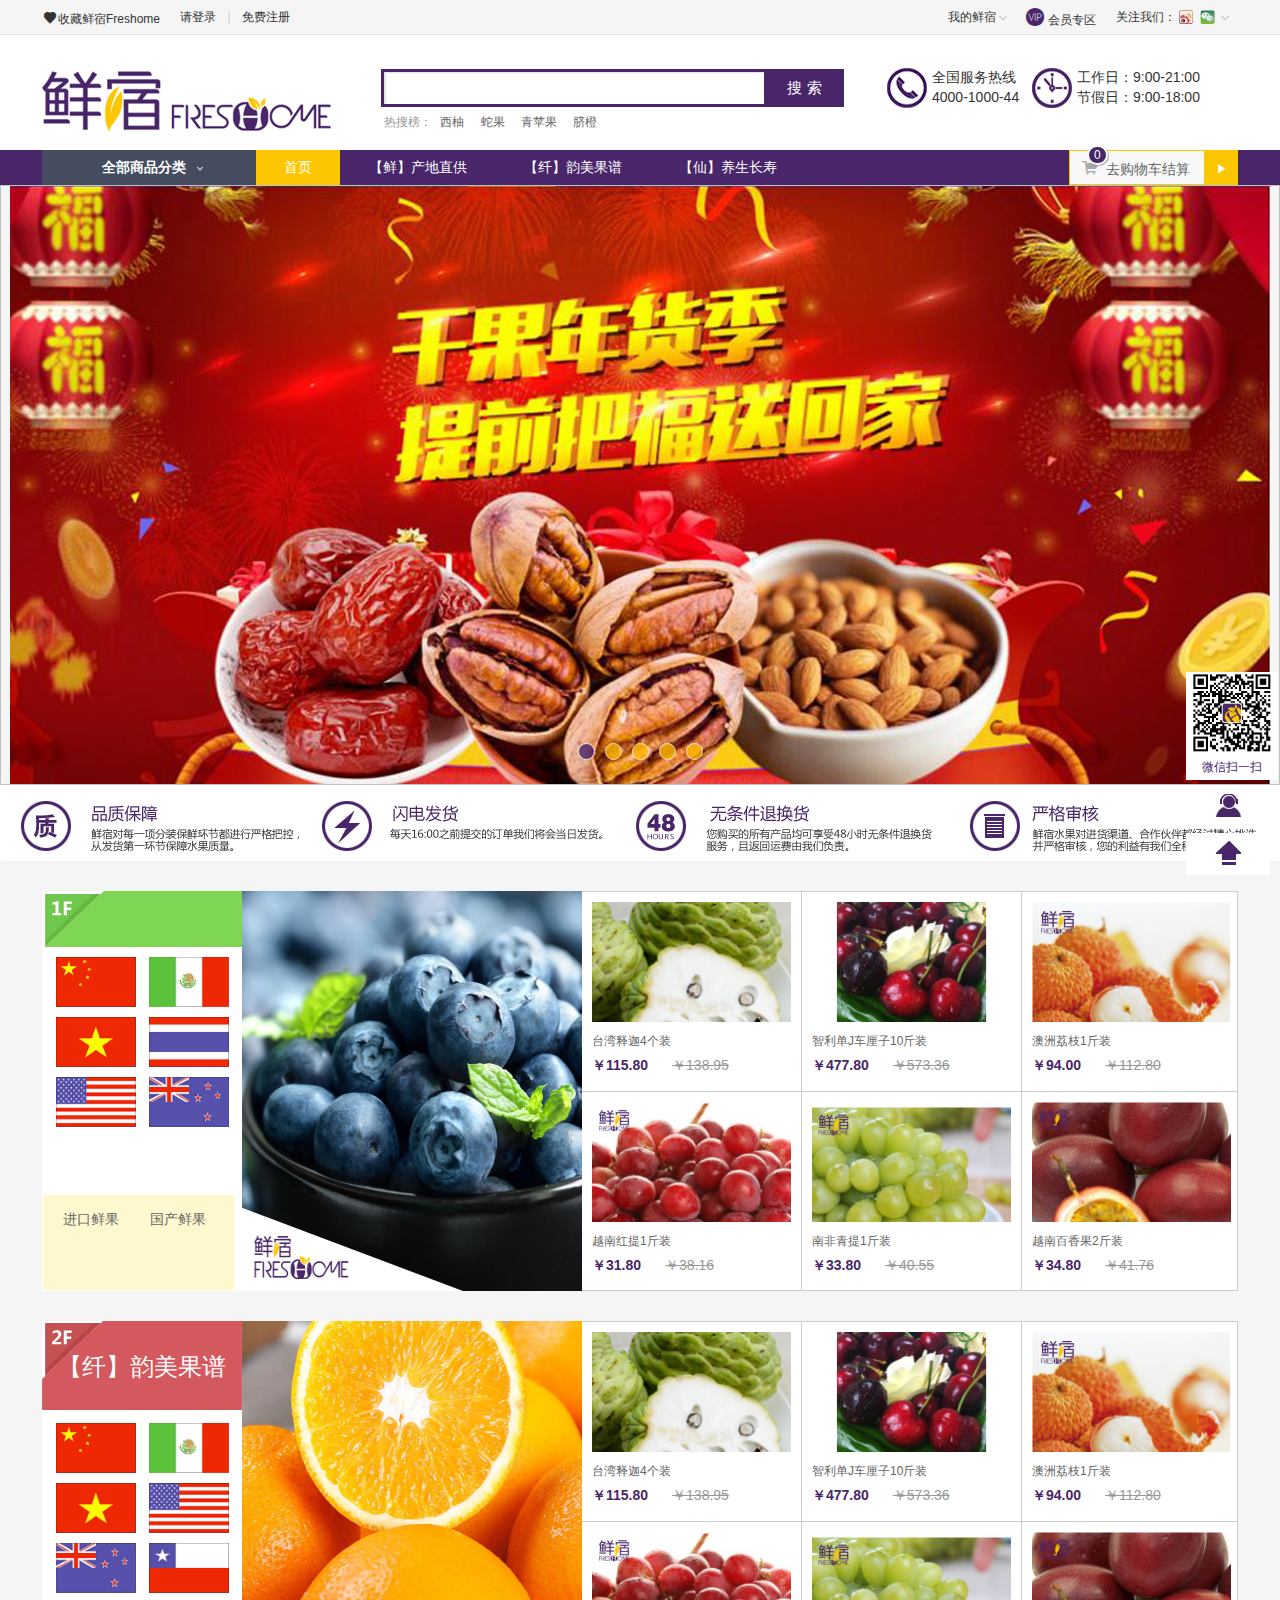
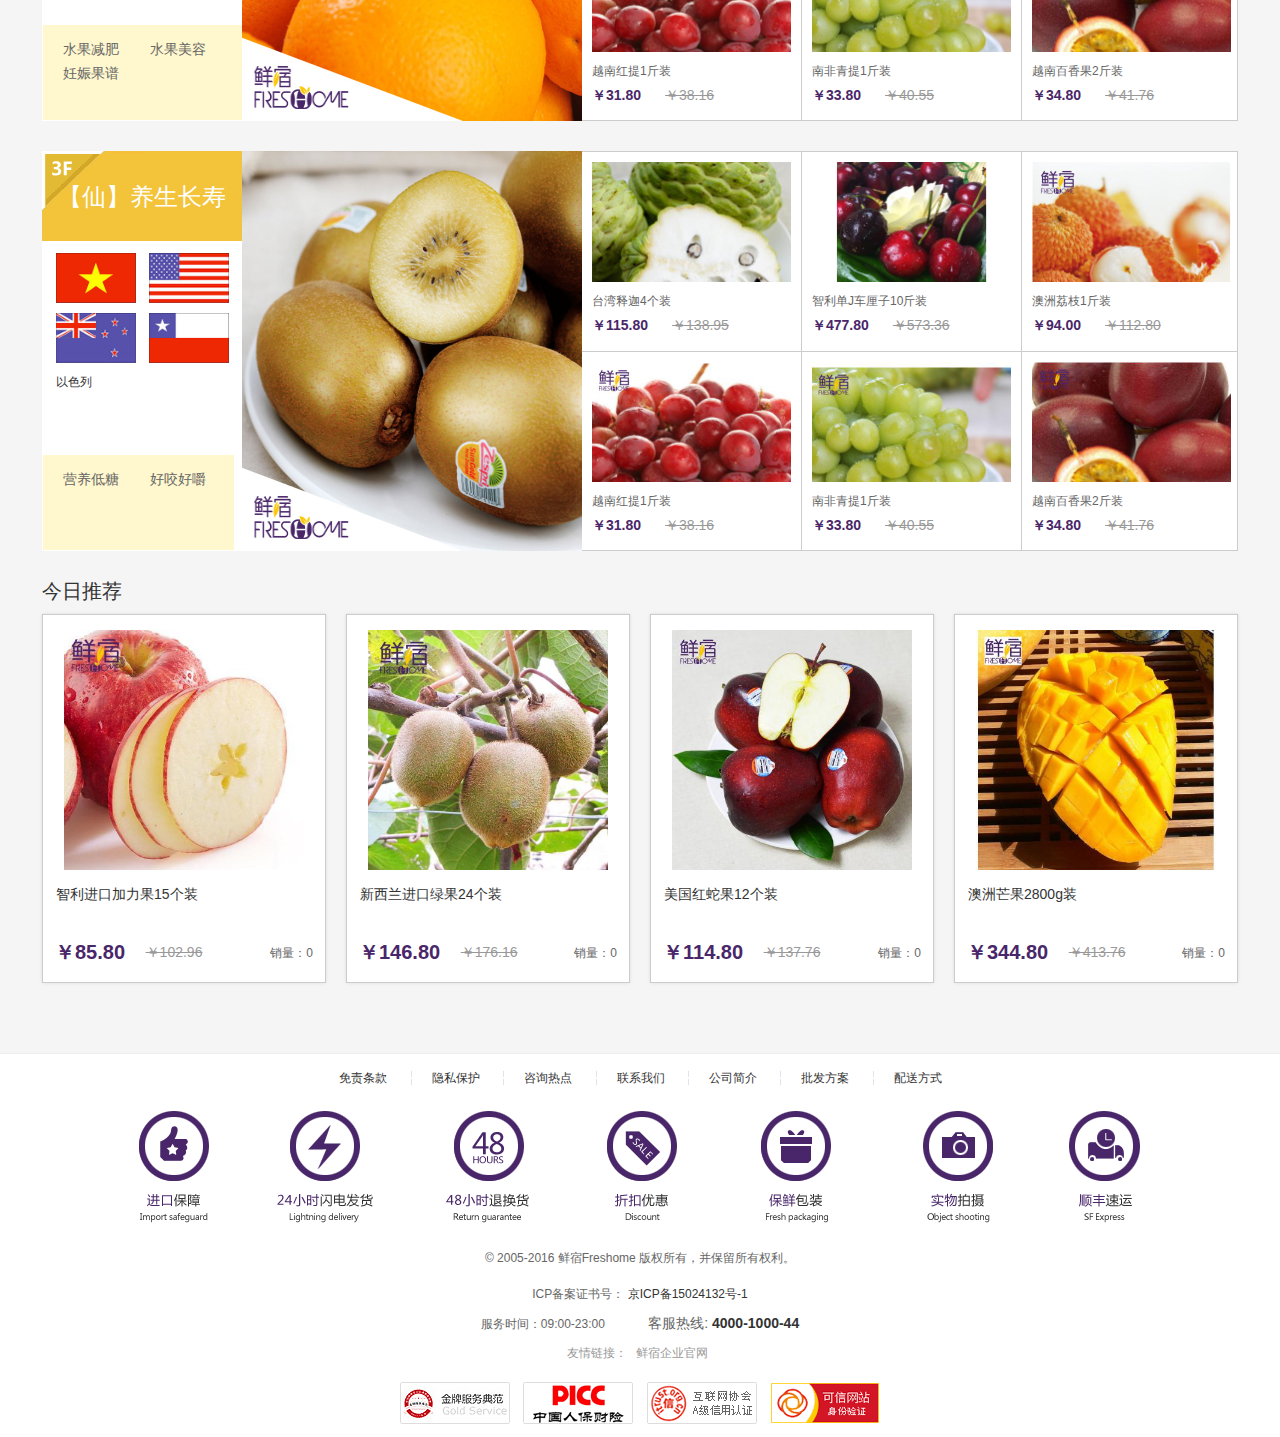
<file: index.html>
<!DOCTYPE html>
<html>
<head>
	<meta charset="UTF-8">
	<title>鲜宿Freshome - 全球原产地进口水果-官方商城</title>
	<link rel="stylesheet" type="text/css" href="css/public.css"/>
	<link rel="stylesheet" type="text/css" href="css/style.css"/>
	<link rel="stylesheet" type="text/css" href="css/index.css"/>
	<link rel="shortcut icon" href="logo.ico" />
	
	<link rel="stylesheet" type="text/css" href="iconfont/iconfont.css"/>
	
	
	<script src="js/jquery-3.1.0.js"></script>
	<script src="js/index.js"></script>
	<script src="js/ajaxUtil.js"></script>
	<script src="js/getProduct.js"></script>
	
</head>
<body>
	<div id="header" class="new_header">
		<div class="hd_bar">
    		<div class="bd_bar_bd cle">
      			<ul class="welcome">
      				<li>
      					<a id="favorite_wb" href="javascript:;">
      						<i class="iconfont icon-shoucang"></i>收藏鲜宿Freshome
      					</a>
      				</li>
      				<li id="ECS_MEMBERZONE">
      					<a href="html/user_login.html">请登录</a>
      					<s>|</s>
      					<a href="html/register.html">免费注册</a>
      				</li>
      			</ul>
      			<ul id="userinfo-bar">
      				<li class="more-menu">
      					<a href="javascript:;">我的鲜宿</a>
      					<i class="iconfont icon-arrow"></i>
      					<div class="more-bd">
      						<div class="list">
      							<a href="javascript:;">我的订单</a>
      							<a href="javascript:;">我的评价</a>
      							<a href="javascript:;">我的余额</a>
      							<a href="javascript:;">我的红包</a>
      							<a href="javascript:;">我的收藏</a>
      							<a href="javascript:;" class="last">修改收货地址</a>
      						</div>
      					</div>
      				</li>
      				<li>
      					<a href="javascript:;">
      						<i class="iconfont icon-vip"></i>会员专区
      					</a>
      				</li>
      				<li class="more-menu" id="header_guanzhu">
      					<a class="menu-link" href="javascript:;">关注我们：</a>
      					<i class="iconfont icon-arrow"></i>
      					<div class="more-bd">
      						<div class="list">
      							<p>
      								<img src="images/guanzhu.jpg"/>
      							</p>
      						</div>
      					</div>
      				</li>
      			</ul>
    		</div>
		</div>
		
		<div class="hd_main cle">
			<div class="logo">
				<p>
					<a href="javascript:;"class="lizi_logo">鲜宿Freshome</a>
				</p>
			</div>
			<div class="search_box">
				<form>
					<input class="sea_input" type="text" name="keywords" id="keyword" value="" autocomplete="off">
					<input type="hidden" value="k1" name="dataBi">
					<button type="button" class="sea_submit" id="search" onclick="checkSearchForm();">搜索</button>
				</form>
			</div>
			<div class="head_search_hot">
				<span>热搜榜：</span>
				<a href="html/goods.html"  target="_blank">西柚</a>
				<a href="html/goods.html" target="_blank">蛇果</a>
				<a href="html/goods.html" target="_blank">青苹果</a>
				<a href="html/goods.html"  target="_blank">脐橙</a>
			</div>
			<div class="intro">
				<ul>
			    	<li class="no1">
			    		<a>
			          		<h4>全国服务热线</h4>
			          		<p>4000-1000-44</p>
			          	</a>
			    	</li>
			        <li class="no2">
			        	<a>
			          		<h4>工作日：9:00-21:00</h4>
			          		<p>节假日：9:00-18:00</p>
			         	</a>
			        </li>
			    </ul>
			</div>
		</div>
		
		<div class="hd_nav">
		    <div class="hd_nav_bd cle">
			    <div class="main_nav" id="main_nav">
			    	
			        <div class="main_nav_link">
			        	<a href="html/allCategory.html"  target="_blank">全部商品分类</a>
			        	<i class="iconfont icon-arrow"></i>
			        </div>
			        
			        
			        <div class="main_cata" id="J_mainCata" style="opacity: 0; display: none;">
			        	<ul>
			        		<li class="first">
			        			<h3><a target="_blank" href="html/allCategory.html" >【鲜】产地直供</a></h3>
			        			<div class="bd"></div>
			        		</li>
			        		<li >
			        			<h3><a target="_blank" href="html/allCategory.html" >【纤】韵美果谱</a></h3>
			        			<div class="bd"></div>
			        		</li>
			        		<li>
			        			<h3><a target="_blank" href="html/allCategory.html" >【仙】养生长寿</a></h3>
			        			<div class="bd"></div>
			        		</li>
	                        <li class="last">
	                        	<a target="_blank" href="html/allCategory.html" tppabs="http://www.xiansu.com/brand.php">产地大全</a>
			        			<a class="no2" target="_blank" href="html/allCategory.html">商品大全</a>
	                        </li>
			          </ul>
			        </div>
			        <div class="J_subCata" id="J_subCata" style="opacity: 0; left: 100px; top: 35px;">
			        	<div class="J_subView" style="display: none;">
			        		<dl>
			        			<dt><a href="javascript:;" target="_blank">进口鲜果</a></dt>
			        			<dd></dd>
			        		</dl>
			        		<dl>
			        			<dt><a href="javascript:;" target="_blank">国产鲜果</a></dt>
			        			<dd></dd>
			        		</dl>
			        		<dl>
			        			<dt>推荐产地</dt>
			        			<dd class="brand_cata cle">
			        				<a href="javascript:;"  target="_blank"><img alt="墨西哥" src="images/1434774301868183887.jpg"  title="墨西哥"></a>
			        				<a href="javascript:;"  target="_blank"><img alt="美国" src="images/1434774545710692732.jpg"  title="美国"></a> 
			        				<a href="javascript:;"  target="_blank"><img alt="泰国" src="images/1434774378884659848.jpg"  title="泰国"></a>
			        				<a href="javascript:;"  target="_blank"><img alt="新西兰" src="images/1434774556347087145.jpg"  title="新西兰"></a>
			        			</dd>
			        		</dl>
			        	</div>
			        	<div class="J_subView" style="display: none;">
			        		<dl>
			        			<dt><a href="javascript:;" target="_blank">水果减肥</a></dt>
			        			<dd></dd>
			        		</dl>
			        		<dl>
			        			<dt><a href="javascript:;" target="_blank">水果美容</a></dt>
			        			<dd></dd>
			        		</dl>
			        		<dl>
			        			<dt><a href="javascript:;" target="_blank">妊娠果谱</a></dt>
			        			<dd></dd>
			        		</dl>
			        		<dl>
			        			<dt>推荐产地</dt>
			                	<dd class="brand_cata cle"> 
						  			<a href="javascript:;"  target="_blank"><img alt="墨西哥" src="images/1434774301868183887.jpg"  title="墨西哥"></a> 
						  			<a href="javascript:;"  target="_blank"><img alt="美国" src="images/1434774545710692732.jpg"  title="美国"></a> 
						  			<a href="javascript:;"  target="_blank"><img alt="泰国" src="images/1434774378884659848.jpg"  title="泰国"></a> 
						  			<a href="javascript:;"  target="_blank"><img alt="新西兰" src="images/1434774556347087145.jpg"  title="新西兰"></a> </dd>
			            	</dl>
			        	</div>
			          	<div class="J_subView" style="display: none;">
			          		<dl>
			              		<dt><a href="javascript:;" target="_blank">营养低糖</a></dt>
			              		<dd></dd>
			            	</dl>
			            	<dl>
			              		<dt><a href="javascript:;" target="_blank">好咬好嚼</a></dt>
			              		<dd></dd>
			            	</dl>
			            	<dl>
			              		<dt>推荐产地</dt>
			              		<dd class="brand_cata cle"> 
						  			<a href="javascript:;"  target="_blank"><img alt="墨西哥" src="images/1434774301868183887.jpg"  title="墨西哥"></a> 
						  			<a href="javascript:;"  target="_blank"><img alt="美国" src="images/1434774545710692732.jpg"  title="美国"></a> 
						  			<a href="javascript:;"  target="_blank"><img alt="泰国" src="images/1434774378884659848.jpg"  title="泰国"></a> 
						  			<a href="javascript:;"  target="_blank"><img alt="新西兰" src="images/1434774556347087145.jpg"  title="新西兰"></a> </dd>
			           		</dl>
			          	</div>
			        </div>
			    </div>
			    
			    
			    
			    <ul class="sub_nav cle" id="sub_nav">
			    	<li class="current"><a href="index.html" >首页</a></li>
			    	<li><a href="html/allCategory.html">【鲜】产地直供</a></li>
			    	<li><a href="html/allCategory.html">【纤】韵美果谱</a></li>
			    	<li><a href="html/allCategory.html">【仙】养生长寿</a></li>
			    </ul>
			    <div class="hd_cart" id="ECS_CARTINFO">
			    	<a class="tit" href="html/shopcart.html"><i class="iconfont icon-shopcart"></i>去购物车结算<span><i class="iconfont icon-next"></i></span><em class="num" id="hd_cartnum" style="visibility: visible;">0</em></a>
			    	<div class="list">
			    		<p class="fail">
			    			<i class="iconfont icon-shopcart"></i>
			    			<br/> 购物车空啦
			    			<br/> 爱Ta，就带Ta来购物车吧
			    		</p>
			    	</div>
				</div>
			</div>
		</div>
		<div class="search_result"></div>
	</div>
	
	<div class="slider" id="slider">
		<div class="slider-inner">
	    	<div class="item">
	      		<img class="img" style="background: url('images/banner/slide_1.jpg') no-repeat;">
	    	</div>
	    	<div class="item">
	     		<img class="img" style="background: url('images/banner/slide_2.jpg') no-repeat;">
	    	</div>
	    	<div class="item">
	      		<img class="img" style="background: url('images/banner/slide_3.jpg') no-repeat;">
	    	</div>
	    	<div class="item">
	     		<img class="img" style="background: url('images/banner/slide_4.jpg') no-repeat;">
	    	</div>
	    	<div class="item">
	      		<img class="img" style="background: url('images/banner/slide_5.jpg') no-repeat;">
	    	</div>
		</div>
	</div>
	<div class="index_webintro"></div>
	<div class="brand_temai">
		<ul class="cle" id="brand_temai"></ul>
	</div>
	<div class="series_list">
		<div class="series_box cle">
			<div class="series_info">
				<div class="series_name name_69"></div>
				<ul class="brand">
					<li>
						<a href="javascript:;" target="_blank" title="中国">
							<img alt="中国" src="images/1434774261391288767.jpg">
						</a>
					</li>
					<li>
						<a href="javascript:;" target="_blank" title="墨西哥">
							<img alt="墨西哥" src="images/1434774301868183887.jpg">
						</a>
					</li>
					<li>
						<a href="javascript:;" target="_blank" title="越南">
							<img alt="越南" src="images/1434774317034280192.jpg">
						</a>
					</li>
					<li>
						<a href="javascript:;" target="_blank" title="泰国">
							<img alt="泰国" src="images/1434774378884659848.jpg">
						</a>
					</li>
					<li>
						<a href="javascript:;" target="_blank" title="美国">
							<img alt="美国" src="images/1434774545710692732.jpg">
						</a>
					</li>
					<li>
						<a href="javascript:;" target="_blank" title="新西兰">
							<img alt="新西兰" src="images/1434774556347087145.jpg">
						</a>
					</li>
				</ul>
				<div class="brand_cata">
					<a target="_blank" href="html/allCategory.html" >进口鲜果</a>
					<a target="_blank" href="html/allCategory.html" >国产鲜果</a>
				</div>
			</div>
			<div class="series_pic">
				<a target="_blank" href="html/goods.html" >
					<img src="images/1434829194818581704.jpg"  width="340" height="400"/>
				</a>
			</div>
			<div class="pro_list" id="pro_list">
				<!--动态加载-->
			</div>
		</div>
		<div class="series_box cle">
			<div class="series_info">
      			<div class="series_name name_73">
        			<h2><a href="html/allCategory.html" >【纤】韵美果谱</a></h2>
      			</div>
      			<ul class="brand">
      				<li>
      					<a href="javascript:;"  target="_blank" title="中国">
      						<img alt="中国" src="images/1434774261391288767.jpg" >
      					</a>
      				</li>
      				<li>
      					<a href="javascript:;"  target="_blank" title="墨西哥">
      						<img alt="墨西哥" src="images/1434774301868183887.jpg" >
      					</a>
      				</li>
      				<li>
      					<a href="javascript:;"  target="_blank" title="越南">
      						<img alt="越南" src="images/1434774317034280192.jpg" >
      					</a>
      				</li>
      				<li>
      					<a href="javascript:;"  target="_blank" title="美国">
      						<img alt="美国" src="images/1434774545710692732.jpg" >
      					</a>
      				</li>
      				<li>
      					<a href="javascript:;"  target="_blank" title="新西兰">
      						<img alt="新西兰" src="images/1434774556347087145.jpg" >
      					</a>
      				</li>
      				<li>
      					<a href="javascript:;"  target="_blank" title="智利">
      						<img alt="智利" src="images/1434774603659162398.jpg" >
      					</a>
      				</li>
      			</ul>
      			<div class="brand_cata">
      				<a target="_blank" href="html/allCategory.html" >水果减肥</a>
      				<a target="_blank" href="html/allCategory.html" >水果美容</a>
      				<a target="_blank" href="html/allCategory.html" >妊娠果谱</a>
      			</div>
			</div>
			<div class="series_pic">
				<a target="_blank" href="html/goods.html" >
					<img src="images/1434829530080597649.jpg"  width="340" height="400"/>
				</a>
			</div>
			<div class="pro_list">
				<!--动态加载-->
			</div>
		</div>
		<div class="series_box cle">
    		<div class="series_info">
      			<div class="series_name name_77">
        			<h2><a href="html/allCategory.html" >【仙】养生长寿</a></h2>
      			</div>
      			<ul class="brand">
      				<li>
      					<a href="javascript:;"  target="_blank" title="越南">
      						<img alt="越南" src="images/1434774317034280192.jpg" >
      					</a>
      				</li>
      				<li>
      					<a href="javascript:;"  target="_blank" title="美国">
      						<img alt="美国" src="images/1434774545710692732.jpg" >
      					</a>
      				</li>
      				<li>
      					<a href="javascript:;"  target="_blank" title="新西兰"> 
      						<img alt="新西兰" src="images/1434774556347087145.jpg" >
      					</a>
      				</li>
      				<li>
      					<a href="javascript:;"  target="_blank" title="智利">
      						<img alt="智利" src="images/1434774603659162398.jpg" ></a> 
      				</li>
      				<li>
      					<a href="javascript:;"  target="_blank" title="以色列"> 以色列</a>
      				</li>
      			</ul>
      			<div class="brand_cata">
      				<a target="_blank" href="html/allCategory.html" >营养低糖</a>
      				<a target="_blank" href="html/allCategory.html" >好咬好嚼</a> 
      			</div>
    		</div>
    		<div class="series_pic">
    			<a target="_blank" href="html/allCategory.html" >
    				<img src="images/1434829580368745466.jpg"  width="340" height="400"/>
    			</a>
    		</div>
    		<div class="pro_list">
    			<!--动态加载-->
    		</div>
		</div>
	</div>
	
	<div class="temai_box">
		<h2>今日推荐</h2>
		<div class="temai_main">
			<ul class="temai_list cle" id="temai_list">
				<li class="show">
					<a href="html/goods.html"  target="_blank">
        				<p class="pic">
        					<img src="images/thumb_img/35_thumb_G_1452104710524.jpg"  style="display: inline;">
        				</p>
        				<h3>智利进口加力果15个装</h3>
        				<p class="price">
        					<span class="bd"><strong>          ￥85.80          </strong></span>
        					<span class="sale"><b>￥102.96</b></span>
        					<span class="num">销量：<strong>0</strong></span>
        				</p>
					</a>
				</li>
				<li class="show">
					<a href="html/goods.html"  target="_blank">
						<p class="pic">
							<img src="images/thumb_img/36_thumb_G_1452103904980.jpg"  style="display: inline;">
						</p>
						<h3>新西兰进口绿果24个装</h3>
						<p class="price">
							<span class="bd"><strong>          ￥146.80          </strong></span>
							<span class="sale"><b>￥176.16</b></span>
							<span class="num">销量：<strong>0</strong></span>
						</p>
					</a>
				</li>
				<li class="show">
					<a href="html/goods.html"  target="_blank">
						<p class="pic">
							<img src="images/thumb_img/38_thumb_G_1452042288704.jpg"  style="display: inline;">
						</p>
						<h3>美国红蛇果12个装</h3>
						<p class="price">
							<span class="bd"><strong>          ￥114.80          </strong></span>
							<span class="sale"><b>￥137.76</b></span>
							<span class="num">销量：<strong>0</strong></span>
						</p>
        			</a>
				</li>
              	<li class="show">
              		<a href="html/goods.html"  target="_blank">
        				<p class="pic">
        					<img src="images/thumb_img/62_thumb_G_1452188660423.jpg"  style="display: inline;">
        				</p>
        				<h3>澳洲芒果2800g装</h3>
        				<p class="price">
        					<span class="bd"><strong>          ￥344.80          </strong></span>
        					<span class="sale"><b>￥413.76</b></span>
        					<span class="num">销量：<strong>0</strong></span>
        				</p>
              		</a>
              	</li>
			</ul>
		</div>
	</div>
	
	<div id="footer">
		<div class="ft-bg">
			<div class="ft_main">
				<div class="ft_link">
					<div class="ft_nav">
						<a href="javascript:;" class="noborder">免责条款</a>
						<a href="javascript:;">隐私保护</a>
						<a href="javascript:;" >咨询热点</a>
						<a href="javascript:;">联系我们</a>
						<a href="javascript:;" >公司简介</a> 
           				<a href="javascript:;" >批发方案</a>
           				<a href="javascript:;"  >配送方式</a> 
           			</div>
        			<div class="img_links">
        				<a class="no1" href="javascript:;" target="_blank"></a>
        				<a class="no2" href="javascript:;" target="_blank"></a>
        			</div>
      			</div>
      			<div class="ft_txt">
        			<p>&copy; 2005-2016 鲜宿Freshome 版权所有，并保留所有权利。<br/><br/>ICP备案证书号：
        				<a href="javascript:;"  target="_blank">京ICP备15024132号-1</a>
        			</p>
        			<p class="ft_contact">
        				<span>服务时间：09:00-23:00</span>
        				<span class="ft_phone">客服热线: <em>4000-1000-44</em></span> 
          			</p>
          			
          			<script type="text/javascript">
          			var cnzz_protocol = (("https:" == document.location.protocol) ? " https://" : " http://");
          			document.write(unescape("%3Cspan id='cnzz_stat_icon_1255203662'%3E%3C/span%3E%3Cscript src='" + cnzz_protocol + "s95.cnzz.com/z_stat.php%3Fid%3D1255203662%26show%3Dpic1' type='text/javascript'%3E%3C/script%3E"));
          			</script>
          			
          			<p class="link"> 友情链接：
          				<a href="javascript:;"  target="_blank" title="鲜宿企业官网">鲜宿企业官网</a>
          			</p>
          			<p class="beian-logos">
          				<a href="javascript:void(0);" target="_blank">
          					<img alt="鲜宿Freshome获得电商金典奖" src="images/flogo-jindian.png" >
          				</a>
      					<a href="javascript:void(0);" target="_blank">
      						<img alt="中国人保为鲜宿Freshome承保" src="images/flogo-picc.png" >
  						</a>
  						<a href="javascript:void(0);" target="_blank">
  							<img alt="互联网协会A级信用认证" src="images/flogo-xinyong.png" >
  						</a>
						<a href="javascript:void(0);" target="_blank">
							<img alt="鲜宿Freshome可信网站权威认证" src="images/flogo-kexin.png"  class="no-border">
						</a>
					</p>
      			</div>
    		</div>
  		</div>
	</div>

	<div class="tb_box" id="J_toolbar">
  		<ul class="tb_bd">
    		<li>
    			<a href="javascript:;"  class="kefu" target="_blank">
      				<p><img src="images/kong.gif" ><span>在线客服</span></p>
      			</a>
    		</li>
    		<li>
    			<a href="javascript:;" class="back2top">
      				<p><img src="images/kong.gif"><span>返回顶部</span></p>
      			</a>
    		</li>
		</ul>
	</div>
	<div id="app_2code">
		<a href="javascript:;"  target="_blank">
			<img src="images/lizi-2code.png">
		</a>
		<p>微信扫一扫</p>
	</div>
</body>
</html>
</file>
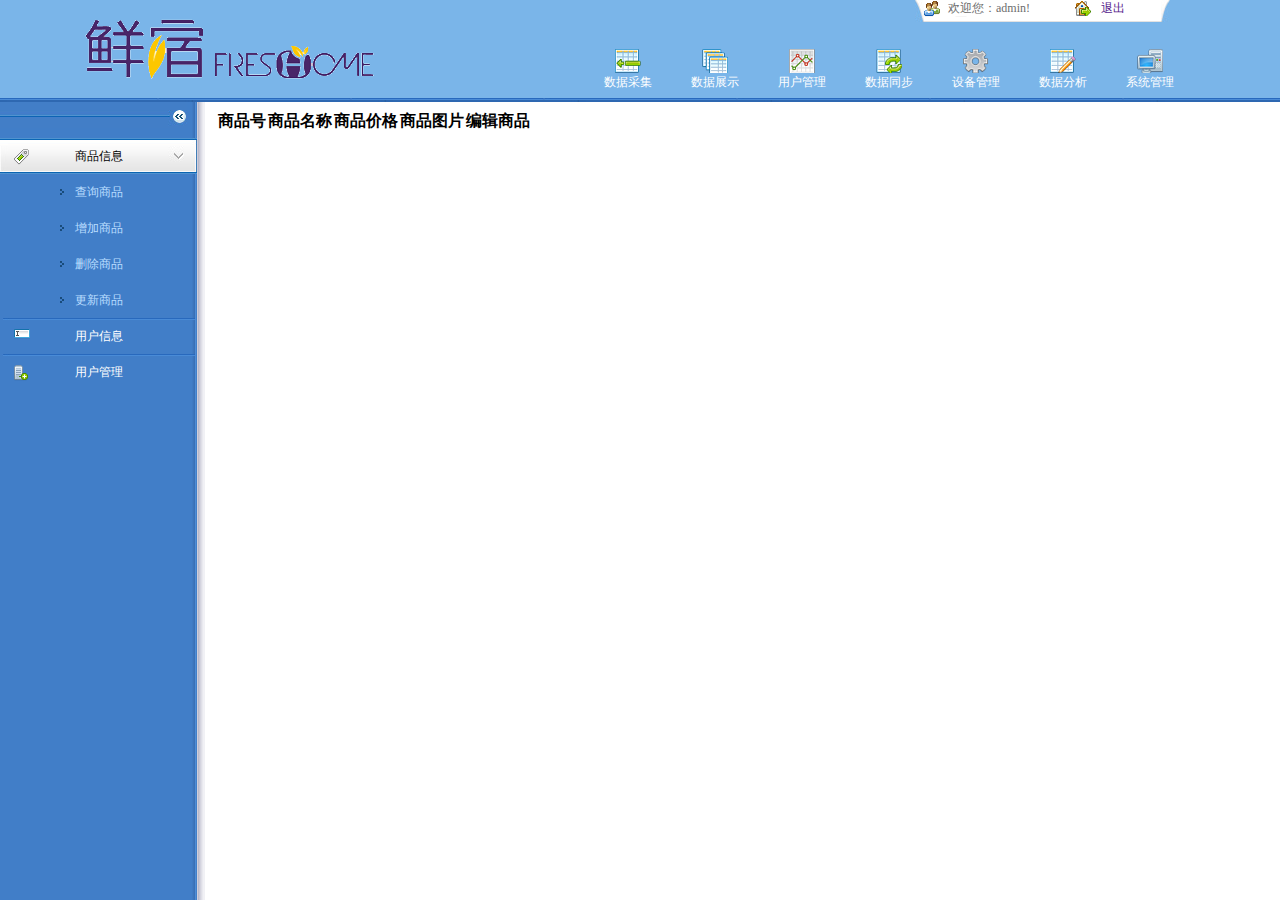
<file: html/manager.html>
<!DOCTYPE html>
<html>
<head>
	<meta charset="UTF-8">
	<title>鲜宿Freshome - 后台管理</title>
	<link rel="shortcut icon" href="logo.ico" />
	<link rel="stylesheet" href="../css/manager.css"/>
</head>
<body>
	<div class="logo">
		<div class="logo_l">
			<img src="../images/manager/logo.png"/>
	    </div>
	    <div class="logo_r">
	    	<ul class="logo_rt">
	        	<li class="lil"></li>
	        	<li class="li1"><a href="#">欢迎您：admin!</a><span></span></li>
	            <li class="li2"><a href="#">退出</a><span></span></li>
	            <li class="lir"></li>
	        </ul>
	    	<ul class="logo_rb">
	        	<li class="li1"><a href="managerProduct/selectProduct.html" target="content">数据采集<span></span></a></li>
	            <li class="li2"><a href="managerProduct/selectProduct.html" target="content">数据展示<span></span></a></li>
	            <li class="li3"><a href="managerProduct/insertProduct.html" target="content">用户管理<span></span></a></li>
	            <li class="li4"><a href="managerProduct/deleteProduct.html" target="content">数据同步<span></span></a></li>
	            <li class="li5"><a href="managerProduct/updateProduct.html" target="content">设备管理<span></span></a></li>
	            <li class="li6"><a href="managerProduct/userMessage.html" target="content">数据分析<span></span></a></li>
	            <li class="li7"><a href="managerProduct/addUser.html" target="content">系统管理<span></span></a></li>
	        </ul>
	    </div>
	</div>
	<div class="main">
		<ul class="main_l">
	    	<li class="li8"><a href="#"></a></li>
	    	<li class="li9"><a href="managerProduct/selectProduct.html" target="content">商品信息</a><span></span></li>
	        <li class="li10"><a href="managerProduct/selectProduct.html" target="content">查询商品</a></li>
	        <li class="li10"><a href="managerProduct/insertProduct.html" target="content">增加商品</a><span></span></li>
	        <li class="li10"><a href="managerProduct/deleteProduct.html" target="content">删除商品</a></li>
	        <li class="li10"><a href="managerProduct/updateProduct.html" target="content">更新商品</a></li>
	        <li class="li11"><a href="managerProduct/userMessage.html" target="content">用户信息</a><span></span></li>
	        <li class="li12"><a href="managerProduct/addUser.html" target="content">用户管理</a><span></span></li>
	    </ul>
	    <div class="main_r">
	    
	        <iframe name="content" src="managerProduct/selectProduct.html" width="100%" height="100%" frameborder="0"></iframe>
	        
	    </div>
	</div>
</body>
</html>
</file>
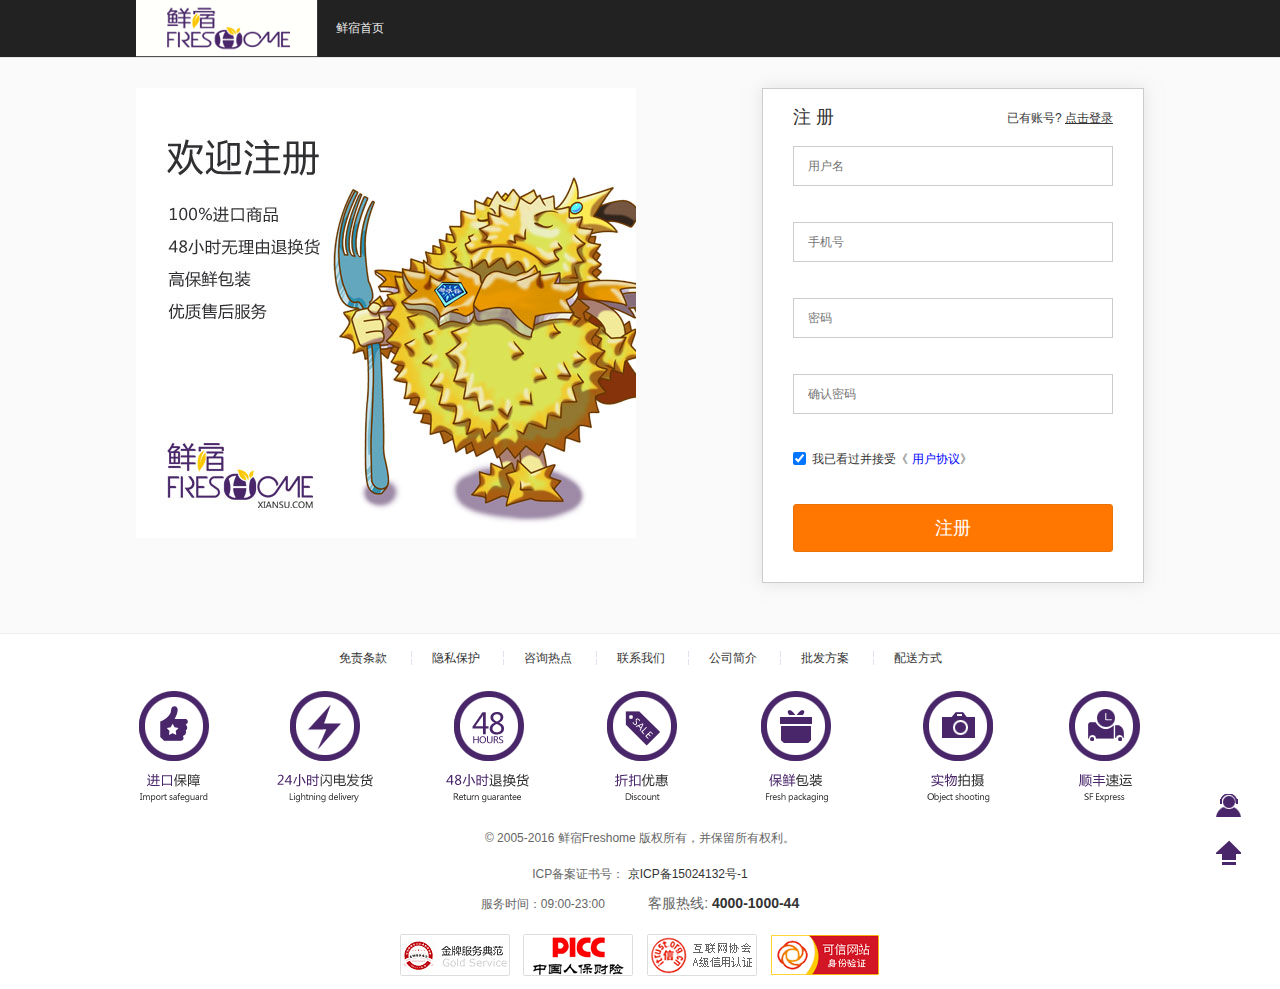
<file: html/register.html>
<!DOCTYPE html>
<html>
<head>
	<meta charset="UTF-8">
	<title>用户中心_鲜宿Freshome - 全球原产地进口水果-官方商城</title>
	
	<link rel="shortcut icon" href="logo.ico" />
	
	<link href="../css/login.css" rel="stylesheet" type="text/css" />
	<link href="../css/public.css" rel="stylesheet" type="text/css" />
	<link rel="stylesheet" type="text/css" href="../iconfont/iconfont.css"/>
	
	<script src="../js/jquery-3.1.0.js"></script>
	<!--<script src="../js/login-register.js"></script>-->
	<!--<script src="../js/register.js"></script>-->
	
	
	<style type="text/css">
        .pop{position:absolute;left:60%;top:40%;width:280px;height:120px;background:#eee;border:1px solid #ccc} 
        .pop_head{position:relative;height:24px;background:#ddd} 
        .pop_head a{position:absolute;right:8px;line-height:24px;color:#000;text-decoration:none} 
        .pop_head a:hover{color:#f60;text-decoration:none} 
        .pop_body{padding:10px}
    </style>
	
</head>
<body>
	
	<div id="header">
		<div class="hd_bar" id="userinfo-bar">
	        <div class="bd">
	            <div class="logo">
	            	<a href="index.html"></a>
	            </div>
	       		<div class="hd_lbar" style="display: block;">
	                <a href="../index.html">鲜宿首页</a>
	           </div>  
	        </div>
	    </div>
	</div>
	
	
	
	<div id="main" class="cle">
		<div class="box-pic" id="login-pic">
    		<div class="img">
    			<img src="../images/reg-box-bg.jpg" width="500" height="450">
    		</div>
		</div>
		<div class="g_box">
			<div id="register_box">
				<form>
        			<h2>
    					<div class="trig">已有账号?
    						<a href="user_login.html" class="trigger-box">点击登录</a>
    					</div>注册
    				</h2>
    				
    				<div class="register_infor">
    					<ul>
    						<li class="input_box">
    							<input type="text" name="username" id="username" placeholder="用户名">
    						</li><br /><br />
        					
        					<li class="input_box">
          						<input name="mobilephone" type="text" id="phone" placeholder="手机号">
        					</li><br /><br />
    						
    						<li class="input_box">
    							<input type="password" name="password" id="password1" placeholder="密码">
    						</li><br /><br />
    						
        					<li class="input_box">
          						<input name="confirm_password" type="password" id="conform_password" placeholder="确认密码">
        					</li><br /><br />
        					
        					
        					<li class="lizi_law">
        						<label>
        							<input name="agreement" type="checkbox" value="1" checked="checked"  tabindex="5" class="remember-me"/>
        							我已看过并接受《
        							<a href="javascript:;" style="color:blue" target="_blank">用户协议</a>》
        						</label>
        					</li><br /><br />
        					
        					<li class="go2register">
      							<input name="Submit" type="button" value="注册" class="btn submit_btn" id="register">
      						</li>
      					</ul>
    				</div>
  				</form>
			</div>
		</div>
	</div>
	
	
	<script type="text/javascript">
		$("#register").click(function() {
			var username = $("#username").val();
			var passwords = $("#password1").val();
			
			if(passwords != "") {
				var js = document.createElement("script");
				js.src = "http://localhost:8080/user/registerGet?name=" + username + "&password=" + passwords + "&callback=fn";
				document.body.appendChild(js);
				fn = function(result) {
					if(result == 1) {
						alert("注册成功");
						window.location.href = "http://localhost:8080/httpview/xiansu/index.html";
					} else {
						alert("注册失败");
					}
				}
				document.body.removeChild(js);
			}
		})
	</script>
	
	
	<div id="footer">
		<div class="ft-bg">
			<div class="ft_main">
				<div class="ft_link">
					<div class="ft_nav">
						<a href="javascript:;" class="noborder">免责条款</a>
						<a href="javascript:;">隐私保护</a>
						<a href="javascript:;" >咨询热点</a>
						<a href="javascript:;">联系我们</a>
						<a href="javascript:;" >公司简介</a> 
	       				<a href="javascript:;" >批发方案</a>
	       				<a href="javascript:;"  >配送方式</a> 
	       			</div>
	    			<div class="img_links">
	    				<a class="no1" href="javascript:;" target="_blank"></a>
	    				<a class="no2" href="javascript:;" target="_blank"></a>
	    			</div>
	  			</div>
	  			<div class="ft_txt">
	    			<p>&copy; 2005-2016 鲜宿Freshome 版权所有，并保留所有权利。<br/><br/>ICP备案证书号：
	    				<a href="javascript:;"  target="_blank">京ICP备15024132号-1</a>
	    			</p>
	    			<p class="ft_contact">
	    				<span>服务时间：09:00-23:00</span>
	    				<span class="ft_phone">客服热线: <em>4000-1000-44</em></span> 
	      			</p>
	      			
	      			<script type="text/javascript">
	      			var cnzz_protocol = (("https:" == document.location.protocol) ? " https://" : " http://");
	      			document.write(unescape("%3Cspan id='cnzz_stat_icon_1255203662'%3E%3C/span%3E%3Cscript src='" + cnzz_protocol + "s95.cnzz.com/z_stat.php%3Fid%3D1255203662%26show%3Dpic1' type='text/javascript'%3E%3C/script%3E"));
	      			</script>
	      			
	      			<p class="link"> 友情链接：
	      				<a href="javascript:;"  target="_blank" title="鲜宿企业官网">鲜宿企业官网</a>
	      			</p>
	      			<p class="beian-logos">
	      				<a href="javascript:void(0);" target="_blank">
	      					<img alt="鲜宿Freshome获得电商金典奖" src="../images/flogo-jindian.png" >
	      				</a>
	  					<a href="javascript:void(0);" target="_blank">
	  						<img alt="中国人保为鲜宿Freshome承保" src="../images/flogo-picc.png" >
						</a>
						<a href="javascript:void(0);" target="_blank">
							<img alt="互联网协会A级信用认证" src="../images/flogo-xinyong.png" >
						</a>
						<a href="javascript:void(0);" target="_blank">
							<img alt="鲜宿Freshome可信网站权威认证" src="../images/flogo-kexin.png"  class="no-border">
						</a>
					</p>
	  			</div>
			</div>
		</div>
	</div>
	
	<div class="tb_box" id="J_toolbar">
		<ul class="tb_bd">
			<li>
				<a href="javascript:;"  class="kefu" target="_blank">
	  				<p><img src="../images/kong.gif" ><span>在线客服</span></p>
	  			</a>
			</li>
			<li>
				<a href="javascript:;" class="back2top">
	  				<p><img src="../images/kong.gif"><span>返回顶部</span></p>
	  			</a>
			</li>
		</ul>
	</div>
	
	
</body>
</html>
</file>
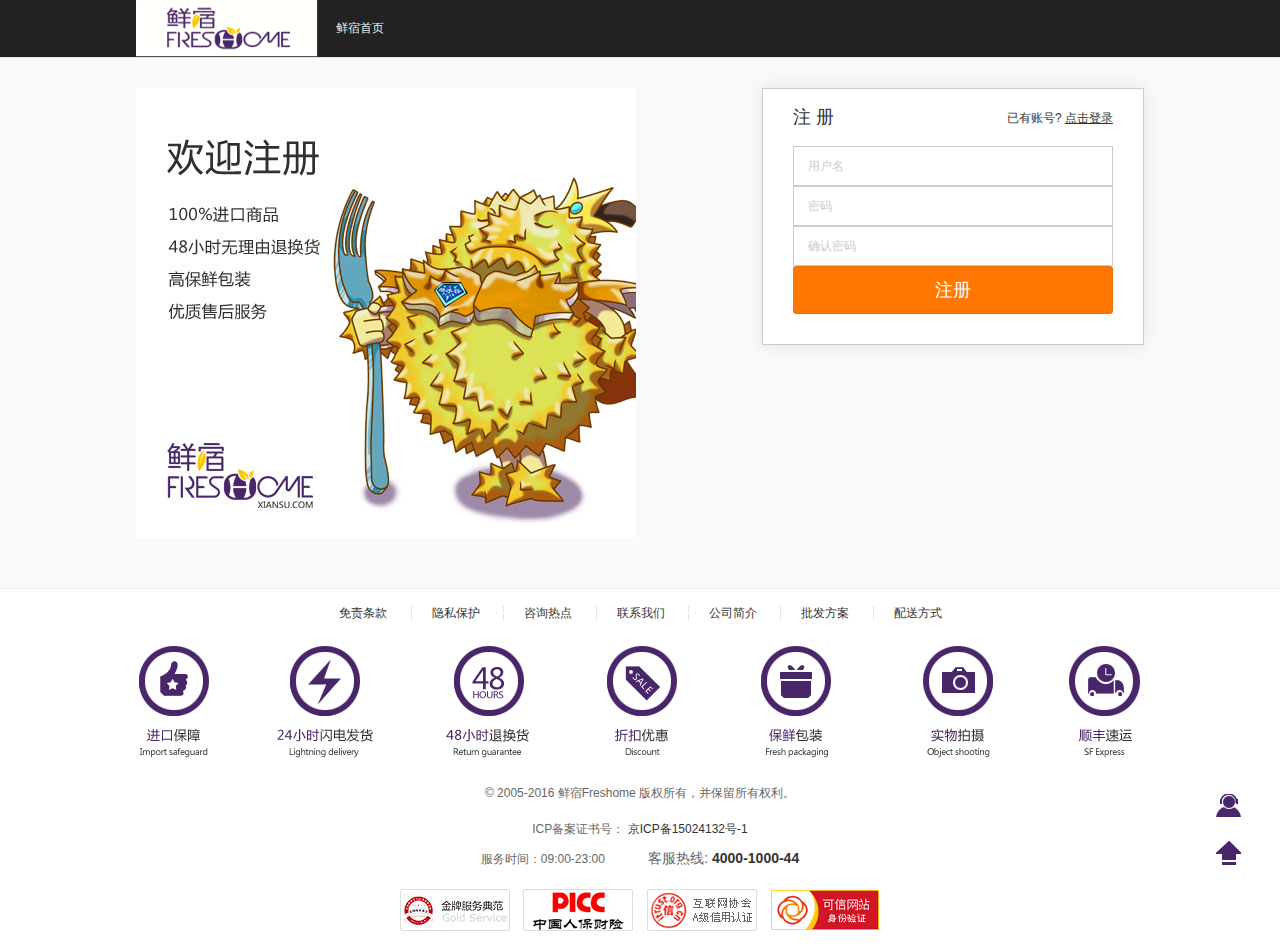
<file: html/register1111.html>
<!DOCTYPE html>
<html>
<head>
	<meta charset="UTF-8">
	<title>用户中心_鲜宿Freshome - 全球原产地进口水果-官方商城</title>
	
	<link rel="shortcut icon" href="logo.ico" />
	
	<link href="../css/login.css" rel="stylesheet" type="text/css" />
	<link href="../css/public.css" rel="stylesheet" type="text/css" />
	<link rel="stylesheet" type="text/css" href="../iconfont/iconfont.css"/>
	
	<script src="../js/jquery-3.1.0.js"></script>
	<!--<script src="../js/login-register.js"></script>-->
	<!--<script src="../js/register.js"></script>-->
	
	
	
	<style type="text/css">
        .pop{position:absolute;left:60%;top:40%;width:280px;height:120px;background:#eee;border:1px solid #ccc} 
        .pop_head{position:relative;height:24px;background:#ddd} 
        .pop_head a{position:absolute;right:8px;line-height:24px;color:#000;text-decoration:none} 
        .pop_head a:hover{color:#f60;text-decoration:none} 
        .pop_body{padding:10px}
    </style>
	
</head>
<body>
	
	<script>
		$(function(){
			$(".input_box").click(function(){
				$(this).find(".t_text").hide();	
				$(this).find("input").focus();
			})
			
			$(".input_box").focusin(function(){
				$(this).find(".t_text").hide();
			})
		
			$(".input_box").focusout(function(){
				if($(this).find("input").val() == "")
				{
					$(this).find(".t_text").show();
				}
			})	
		})
	</script>
	
	
	
	
	<div id="header">
		<div class="hd_bar" id="userinfo-bar">
	        <div class="bd">
	            <div class="logo">
	            	<a href="index.html"></a>
	            </div>
	       		<div class="hd_lbar" style="display: block;">
	                <a href="../index.html">鲜宿首页</a>
	           </div>  
	        </div>
	    </div>
	</div>
	
	
	
	<div id="main" class="cle">
		<div class="box-pic" id="login-pic">
    		<div class="img">
    			<img src="../images/reg-box-bg.jpg" width="500" height="450">
    		</div>
		</div>
		<div class="g_box">
			<div id="register_box">
				<form>
					
        			<h2>
    					<div class="trig">已有账号?
    						<a href="user_login.html" class="trigger-box">点击登录</a>
    					</div>注册
    				</h2>
    				<div class="register_infor">
    					<ul>
    						<li class="input_box">
    							<span class="t_text">用户名</span>
    							<input type="text" name="username" id="username">
    							<!--<span class="error_icon"></span>-->
    						</li>
    						<!--<li class="error_box" id="username_notice"><em></em></li>-->
    						<!--<li class="input_box">
    							<span class="t_text">email</span>
    							<input name="email" type="text" id="email">
    							<span class="error_icon"></span>
    						</li>
    						<li class="error_box" id="email_notice"><em></em></li>-->
    						<li class="input_box">
    							<span class="t_text">密码</span>
    							<input type="password" name="password" id="password1">
    							<!--<span class="error_icon"></span>-->
    						</li>
    						<!--<li class="error_box" id="password_notice"><em></em></li>-->
        					<li class="input_box">
        						<span class="t_text">确认密码</span>
          						<input name="confirm_password" type="password" id="conform_password" >
          						<!--<span class="error_icon"></span>-->
        					</li>
        					<!--<li class="error_box" id="conform_password_notice"><em></em></li>-->
        					
        					<!--<li class="lizi_law">
        						<label>
        							<input name="agreement" type="checkbox" value="1" checked="checked"  tabindex="5" class="remember-me"/>
        							我已看过并接受《
        							<a href="javascript:;" style="color:blue" target="_blank">用户协议</a>》
        						</label>
        					</li>-->
        					<!--<li class="error_box"><em></em></li>-->
        					<li class="go2register">
        						<input name="act" type="hidden" value="act_register" >
      							<input name="Submit" type="submit" value="注册" class="btn submit_btn" id="register">
      						</li>
      					</ul>
    				</div>
  				</form>
			</div>
		</div>
	</div>
	
	
	<script type="text/javascript">
		$("#register").click(function() {
			var username = $("#username").val();
			var passwords = $("#password1").val();
			
			if(passwords != "") {
				var js = document.createElement("script");
				js.src = "http://localhost:8080/user/registerGet?name=" + username + "&password=" + passwords + "&callback=fn";
				document.body.appendChild(js);
				fn = function(result) {
					if(result == 1) {
						alert("注册成功");
						window.location.href = "http://localhost:8080/httpview/xiansu/index.html";
					} else {
						alert("注册失败");
					}
				}
				document.body.removeChild(js);
			}
		})
	</script>
	
	
	
	
	<div id="footer">
		<div class="ft-bg">
			<div class="ft_main">
				<div class="ft_link">
					<div class="ft_nav">
						<a href="javascript:;" class="noborder">免责条款</a>
						<a href="javascript:;">隐私保护</a>
						<a href="javascript:;" >咨询热点</a>
						<a href="javascript:;">联系我们</a>
						<a href="javascript:;" >公司简介</a> 
	       				<a href="javascript:;" >批发方案</a>
	       				<a href="javascript:;"  >配送方式</a> 
	       			</div>
	    			<div class="img_links">
	    				<a class="no1" href="javascript:;" target="_blank"></a>
	    				<a class="no2" href="javascript:;" target="_blank"></a>
	    			</div>
	  			</div>
	  			<div class="ft_txt">
	    			<p>&copy; 2005-2016 鲜宿Freshome 版权所有，并保留所有权利。<br/><br/>ICP备案证书号：
	    				<a href="javascript:;"  target="_blank">京ICP备15024132号-1</a>
	    			</p>
	    			<p class="ft_contact">
	    				<span>服务时间：09:00-23:00</span>
	    				<span class="ft_phone">客服热线: <em>4000-1000-44</em></span> 
	      			</p>
	      			
	      			<script type="text/javascript">
	      			var cnzz_protocol = (("https:" == document.location.protocol) ? " https://" : " http://");
	      			document.write(unescape("%3Cspan id='cnzz_stat_icon_1255203662'%3E%3C/span%3E%3Cscript src='" + cnzz_protocol + "s95.cnzz.com/z_stat.php%3Fid%3D1255203662%26show%3Dpic1' type='text/javascript'%3E%3C/script%3E"));
	      			</script>
	      			
	      			<p class="link"> 友情链接：
	      				<a href="javascript:;"  target="_blank" title="鲜宿企业官网">鲜宿企业官网</a>
	      			</p>
	      			<p class="beian-logos">
	      				<a href="javascript:void(0);" target="_blank">
	      					<img alt="鲜宿Freshome获得电商金典奖" src="../images/flogo-jindian.png" >
	      				</a>
	  					<a href="javascript:void(0);" target="_blank">
	  						<img alt="中国人保为鲜宿Freshome承保" src="../images/flogo-picc.png" >
						</a>
						<a href="javascript:void(0);" target="_blank">
							<img alt="互联网协会A级信用认证" src="../images/flogo-xinyong.png" >
						</a>
						<a href="javascript:void(0);" target="_blank">
							<img alt="鲜宿Freshome可信网站权威认证" src="../images/flogo-kexin.png"  class="no-border">
						</a>
					</p>
	  			</div>
			</div>
		</div>
	</div>
	
	<div class="tb_box" id="J_toolbar">
		<ul class="tb_bd">
			<li>
				<a href="javascript:;"  class="kefu" target="_blank">
	  				<p><img src="../images/kong.gif" ><span>在线客服</span></p>
	  			</a>
			</li>
			<li>
				<a href="javascript:;" class="back2top">
	  				<p><img src="../images/kong.gif"><span>返回顶部</span></p>
	  			</a>
			</li>
		</ul>
	</div>
	
	
</body>
</html>
</file>
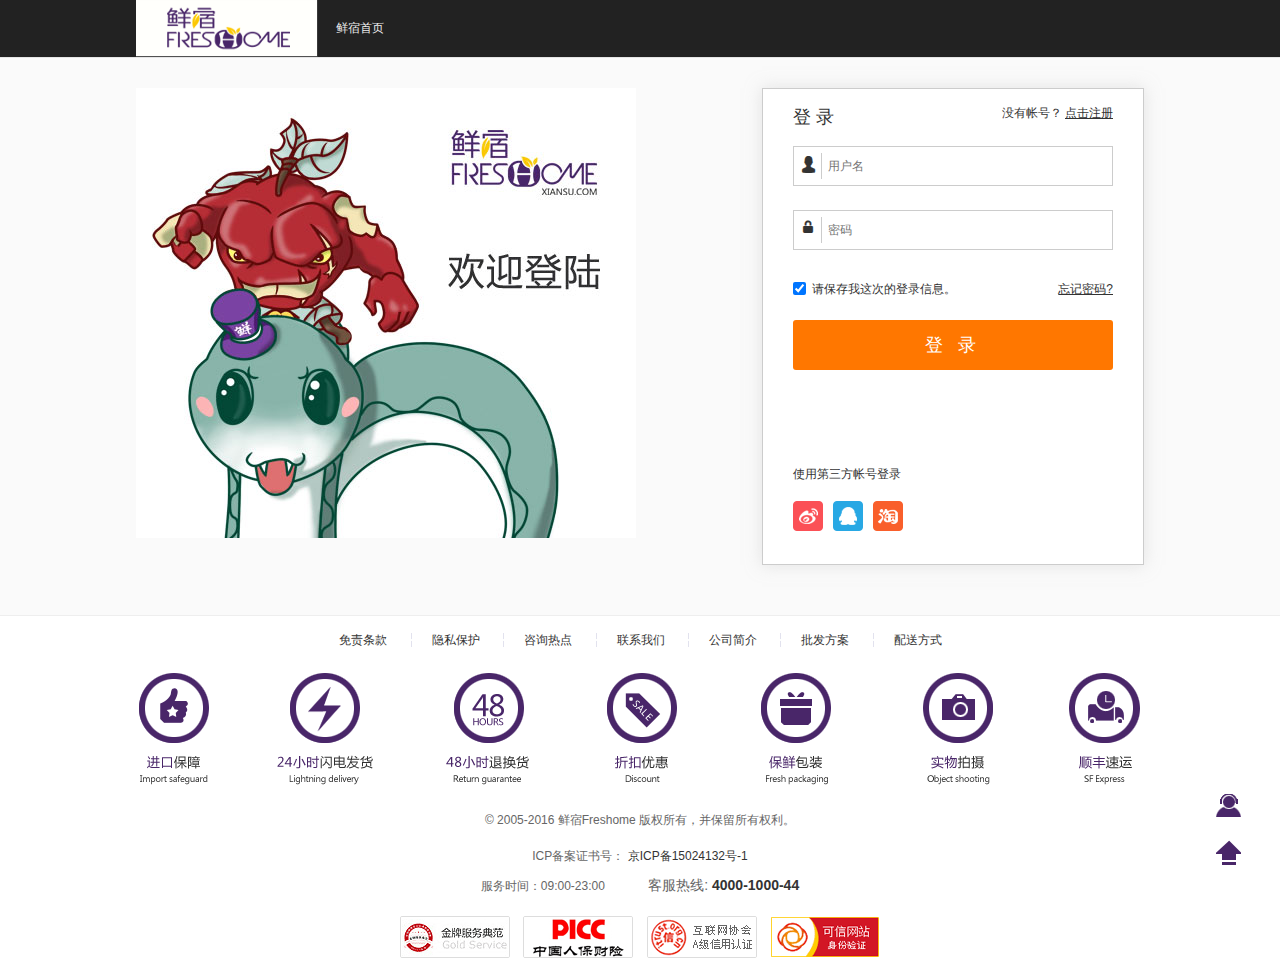
<file: html/user_login.html>
<!DOCTYPE html>
<html>
<head>
	<meta charset="UTF-8">
	<title>用户中心_鲜宿Freshome - 全球原产地进口水果-官方商城</title>
	
	<link rel="shortcut icon" href="logo.ico" />
	
	<link href="../css/login.css" rel="stylesheet" type="text/css" />
	<link href="../css/public.css" rel="stylesheet" type="text/css" />
	<link rel="stylesheet" type="text/css" href="../iconfont/iconfont.css"/>
	
	<script src="../js/jquery-3.1.0.js"></script>
	
	
</head>
<body>
	
	<div id="header">
		<div class="hd_bar" id="userinfo-bar">
	        <div class="bd">
	            <div class="logo">
	            	<a href="../index.html"></a>
	            </div>
	       		<div class="hd_lbar" style="display: block;">
	                <a href="../index.html">鲜宿首页</a>
	           </div>  
	        </div>
	    </div>
	</div> 
	

	<div id="main" class="cle">
  		<div class="box-pic" id="login-pic">
    		<div class="img">
    			<img src="../images/login-box-bg.jpg"  width="500" height="450"/>
    		</div>
		</div>
 		<div class="g_box">
			<div id="login-box">
  				<h2>
    				<div class="trig">没有帐号？
    					<a href="register.html"  class="trigger-box">点击注册</a>
    				</div>登录
  				</h2>
  				<div class="form-bd">
    				<div class="form_box cle" id="login-nala">
      					<div class="login_box" id="login-nala-form" >
        					<form>
        						<ul class="form">
        							<li class="text_input">
        								<i class="iconfont icon-user"></i>
        								<input name="username" type="text"  class="text" id="username" placeholder="用户名"/>
        							</li>
        							<li class="text_input">
        								<i class="iconfont icon-lock"></i>
        								<input name="password" type="password"  id="password" class="text" placeholder="密码"/>
            						</li>
            						<li class="login_param">
            							<p>
            								<a class="forget_psd" href="javascript:;" >忘记密码?</a>
            								<label>
            									<input type="checkbox" value="1" name="remember" id="remember" class="remember-me" checked="checked">
            									请保存我这次的登录信息。
            								</label>
            							</p>
            						</li>
            						<li class="last">
				                  		<input type="button" name="submit" class="btn" id="login" value="登 录">
            						</li>
          						</ul>
        					</form>
      					</div>
    				</div>
  				</div>
  				<ul class="form other-form">
    				<li><h5>使用第三方帐号登录</h5></li>
    				<li class="other-login">
    					<a class="sina" target="_blank" href="javascript:;" ></a>
    					<a class="qq" target="_blank" href="javascript:;" ></a>
    					<a class="taobao tb-link" target="_blank" href="javascript:;" ></a>
    				</li>
  				</ul>
			</div>
		</div>
	</div>


	<script type="text/javascript">
		$("#login").click(function() {
			var loginusername = $("#username").val();
			var loginpassword = $("#password").val();
			if(loginpassword != "") {
				var js = document.createElement("script");
				js.src = "http://localhost:8080/user/loginget?name=" + loginusername + "&password=" + loginpassword + "&callback=fn";
				
				document.body.appendChild(js);
				fn = function(result) {
					if(result == 1) {
						alert("登录成功");
						window.location.href="http://localhost:8080/httpview/xiansu/index.html";
					} else {
						alert("密码错误");
					}
				}
				document.body.removeChild(js);
			}
		})
	</script>



	<div id="footer">
		<div class="ft-bg">
			<div class="ft_main">
				<div class="ft_link">
					<div class="ft_nav">
						<a href="javascript:;" class="noborder">免责条款</a>
						<a href="javascript:;">隐私保护</a>
						<a href="javascript:;" >咨询热点</a>
						<a href="javascript:;">联系我们</a>
						<a href="javascript:;" >公司简介</a> 
	       				<a href="javascript:;" >批发方案</a>
	       				<a href="javascript:;"  >配送方式</a> 
	       			</div>
	    			<div class="img_links">
	    				<a class="no1" href="javascript:;" target="_blank"></a>
	    				<a class="no2" href="javascript:;" target="_blank"></a>
	    			</div>
	  			</div>
	  			<div class="ft_txt">
	    			<p>&copy; 2005-2016 鲜宿Freshome 版权所有，并保留所有权利。<br/><br/>ICP备案证书号：
	    				<a href="javascript:;"  target="_blank">京ICP备15024132号-1</a>
	    			</p>
	    			<p class="ft_contact">
	    				<span>服务时间：09:00-23:00</span>
	    				<span class="ft_phone">客服热线: <em>4000-1000-44</em></span> 
	      			</p>
	      			
	      			<script type="text/javascript">
	      			var cnzz_protocol = (("https:" == document.location.protocol) ? " https://" : " http://");
	      			document.write(unescape("%3Cspan id='cnzz_stat_icon_1255203662'%3E%3C/span%3E%3Cscript src='" + cnzz_protocol + "s95.cnzz.com/z_stat.php%3Fid%3D1255203662%26show%3Dpic1' type='text/javascript'%3E%3C/script%3E"));
	      			</script>
	      			
	      			<p class="link"> 友情链接：
	      				<a href="javascript:;"  target="_blank" title="鲜宿企业官网">鲜宿企业官网</a>
	      			</p>
	      			<p class="beian-logos">
	      				<a href="javascript:void(0);" target="_blank">
	      					<img alt="鲜宿Freshome获得电商金典奖" src="../images/flogo-jindian.png" >
	      				</a>
	  					<a href="javascript:void(0);" target="_blank">
	  						<img alt="中国人保为鲜宿Freshome承保" src="../images/flogo-picc.png" >
						</a>
						<a href="javascript:void(0);" target="_blank">
							<img alt="互联网协会A级信用认证" src="../images/flogo-xinyong.png" >
						</a>
						<a href="javascript:void(0);" target="_blank">
							<img alt="鲜宿Freshome可信网站权威认证" src="../images/flogo-kexin.png"  class="no-border">
						</a>
					</p>
	  			</div>
			</div>
		</div>
	</div>
	
	<div class="tb_box" id="J_toolbar">
		<ul class="tb_bd">
			<li>
				<a href="javascript:;"  class="kefu" target="_blank">
	  				<p><img src="../images/kong.gif" ><span>在线客服</span></p>
	  			</a>
			</li>
			<li>
				<a href="javascript:;" class="back2top">
	  				<p><img src="../images/kong.gif"><span>返回顶部</span></p>
	  			</a>
			</li>
		</ul>
	</div>
	
</body>
</html>
</file>
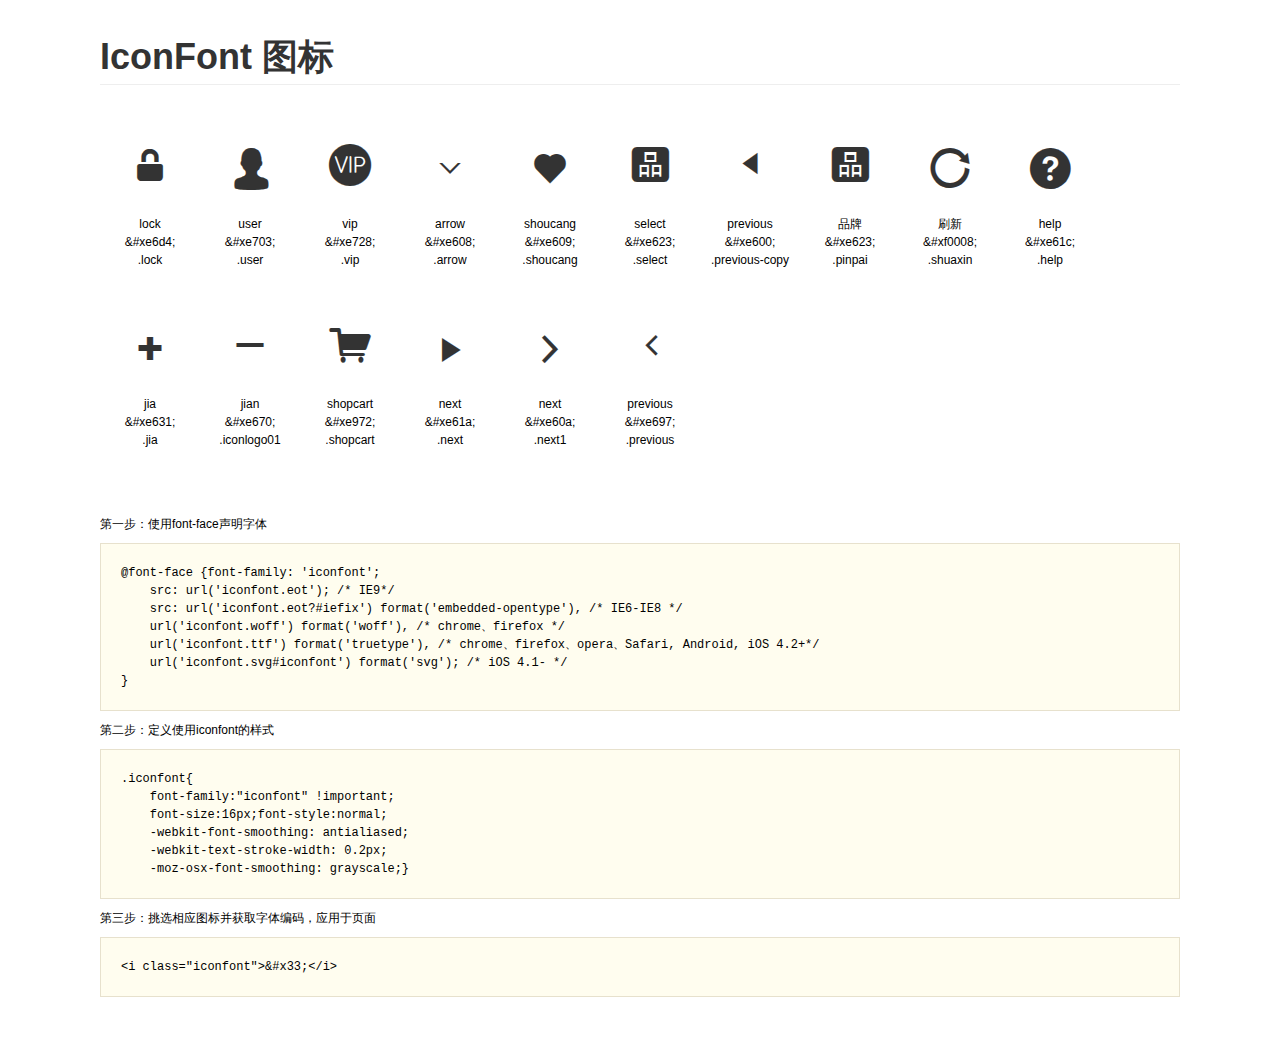
<file: iconfont/demo.html>
<!DOCTYPE html>
<html>
<head>
    <meta charset="utf-8"/>
    <title>IconFont</title>
    <link rel="stylesheet" href="demo.css">
    <link rel="stylesheet" href="iconfont.css">
</head>
<body>
    <div class="main">
        <h1>IconFont 图标</h1>
        <ul class="icon_lists clear">
            
                <li>
                <i class="icon iconfont">&#xe6d4;</i>
                    <div class="name">lock</div>
                    <div class="code">&amp;#xe6d4;</div>
                    <div class="fontclass">.lock</div>
                </li>
            
                <li>
                <i class="icon iconfont">&#xe703;</i>
                    <div class="name">user</div>
                    <div class="code">&amp;#xe703;</div>
                    <div class="fontclass">.user</div>
                </li>
            
                <li>
                <i class="icon iconfont">&#xe728;</i>
                    <div class="name">vip</div>
                    <div class="code">&amp;#xe728;</div>
                    <div class="fontclass">.vip</div>
                </li>
            
                <li>
                <i class="icon iconfont">&#xe608;</i>
                    <div class="name">arrow</div>
                    <div class="code">&amp;#xe608;</div>
                    <div class="fontclass">.arrow</div>
                </li>
            
                <li>
                <i class="icon iconfont">&#xe609;</i>
                    <div class="name">shoucang</div>
                    <div class="code">&amp;#xe609;</div>
                    <div class="fontclass">.shoucang</div>
                </li>
            
                <li>
                <i class="icon iconfont">&#xe623;</i>
                    <div class="name">select</div>
                    <div class="code">&amp;#xe623;</div>
                    <div class="fontclass">.select</div>
                </li>
            
                <li>
                <i class="icon iconfont">&#xe600;</i>
                    <div class="name">previous</div>
                    <div class="code">&amp;#xe600;</div>
                    <div class="fontclass">.previous-copy</div>
                </li>
            
                <li>
                <i class="icon iconfont">&#xe623;</i>
                    <div class="name">品牌</div>
                    <div class="code">&amp;#xe623;</div>
                    <div class="fontclass">.pinpai</div>
                </li>
            
                <li>
                <i class="icon iconfont">&#xf0008;</i>
                    <div class="name">刷新</div>
                    <div class="code">&amp;#xf0008;</div>
                    <div class="fontclass">.shuaxin</div>
                </li>
            
                <li>
                <i class="icon iconfont">&#xe61c;</i>
                    <div class="name">help</div>
                    <div class="code">&amp;#xe61c;</div>
                    <div class="fontclass">.help</div>
                </li>
            
                <li>
                <i class="icon iconfont">&#xe631;</i>
                    <div class="name">jia</div>
                    <div class="code">&amp;#xe631;</div>
                    <div class="fontclass">.jia</div>
                </li>
            
                <li>
                <i class="icon iconfont">&#xe670;</i>
                    <div class="name">jian</div>
                    <div class="code">&amp;#xe670;</div>
                    <div class="fontclass">.iconlogo01</div>
                </li>
            
                <li>
                <i class="icon iconfont">&#xe972;</i>
                    <div class="name">shopcart</div>
                    <div class="code">&amp;#xe972;</div>
                    <div class="fontclass">.shopcart</div>
                </li>
            
                <li>
                <i class="icon iconfont">&#xe61a;</i>
                    <div class="name">next</div>
                    <div class="code">&amp;#xe61a;</div>
                    <div class="fontclass">.next</div>
                </li>
            
                <li>
                <i class="icon iconfont">&#xe60a;</i>
                    <div class="name">next</div>
                    <div class="code">&amp;#xe60a;</div>
                    <div class="fontclass">.next1</div>
                </li>
            
                <li>
                <i class="icon iconfont">&#xe697;</i>
                    <div class="name">previous</div>
                    <div class="code">&amp;#xe697;</div>
                    <div class="fontclass">.previous</div>
                </li>
            
        </ul>


        <div class="helps">
            第一步：使用font-face声明字体
            <pre>
@font-face {font-family: 'iconfont';
    src: url('iconfont.eot'); /* IE9*/
    src: url('iconfont.eot?#iefix') format('embedded-opentype'), /* IE6-IE8 */
    url('iconfont.woff') format('woff'), /* chrome、firefox */
    url('iconfont.ttf') format('truetype'), /* chrome、firefox、opera、Safari, Android, iOS 4.2+*/
    url('iconfont.svg#iconfont') format('svg'); /* iOS 4.1- */
}
</pre>
第二步：定义使用iconfont的样式
            <pre>
.iconfont{
    font-family:"iconfont" !important;
    font-size:16px;font-style:normal;
    -webkit-font-smoothing: antialiased;
    -webkit-text-stroke-width: 0.2px;
    -moz-osx-font-smoothing: grayscale;}
</pre>
第三步：挑选相应图标并获取字体编码，应用于页面
<pre>
&lt;i class="iconfont"&gt;&amp;#x33;&lt;/i&gt;
</pre>
        </div>

    </div>
</body>
</html>
</file>
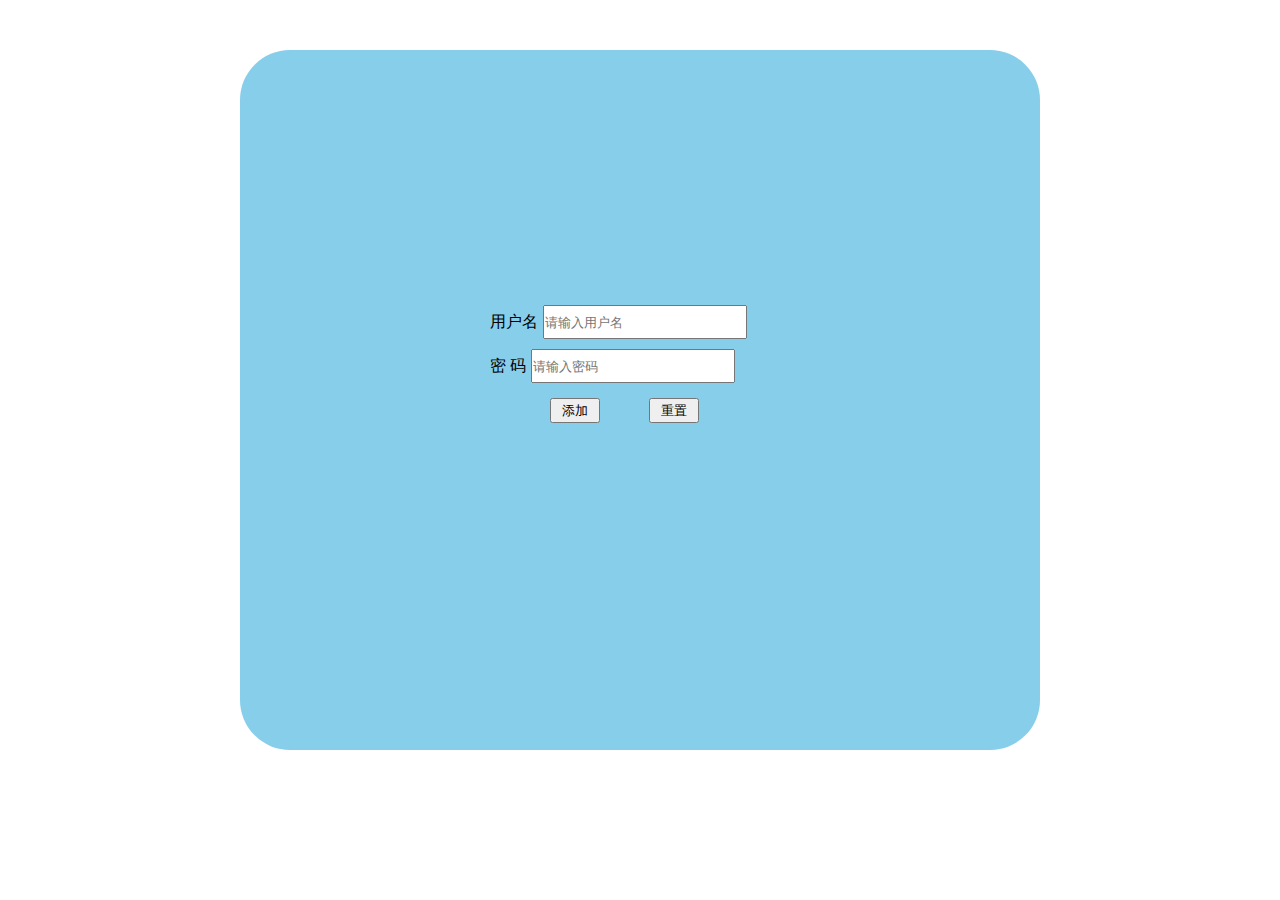
<file: html/managerProduct/addUser.html>
<!DOCTYPE html>
<html>
<head>
	<meta charset="UTF-8">
	<title>添加用户</title>
	
	<style>
        *{margin:0;padding:0;}
        div{margin:400px 500px;}
        form{width:300px;height:200px;background:skyblue;margin:50px auto;border-radius:50px;padding:250px 250px;}
        input{height:30px;width:200px;margin:5px;color:#666;}
        #register,#reset{height:25px;width:50px;color:#000;}
        #register{margin:10px 40px 0 60px;}
    </style>
	
</head>
<body>
	<form>
		用户名<input type="text" id="username" placeholder="请输入用户名"/><br/>
		密&nbsp;码<input type="text" id="password" placeholder="请输入密码"/><br/>
		<input type="button" id="register" value="添加"/>
		<input type="reset" id="reset" value="重置"/>
	</form>
	
	<script>
	    var oUserName=document.getElementById("username");
	    var oPassWord=document.getElementById("password");
	    var oRegister=document.getElementById("register");
	
	    oUserName.onblur=function(){
	        var nameValue=this.value;
	        if(nameValue){
		        var xhr=new XMLHttpRequest();
		        xhr.onreadystatechange=function(){
		            if(xhr.readyState==4){
		                if(xhr.status==200){
		                    var result=eval("("+xhr.responseText+")");
		                    if(result==1){
		                        alert("用户已存在")
		                    }else{
		                        alert("用户可用");
		                    }
		                }
		            }
		        }
		        xhr.open("get","http://localhost:8080/user/CheckUserNameGet?username=" +nameValue);
	        	xhr.send();
	        }
	    }
	
	    oRegister.onclick=function () {
	        var nameNew=oUserName.value;
	        var passwordNew=oPassWord.value;
	        var xhr=new XMLHttpRequest();
	        xhr.onreadystatechange=function(){
	            if(xhr.readyState==4){
	                if(xhr.status==200){
	                    var result=eval("("+xhr.responseText+")");
	                    if(result==1){
	                        alert("添加成功");
	                    }else{
	                        alert("添加失败");
	                    }
	                }else{
	                    console.log("获取数据失败");
	                }
	            }
	        }
	        xhr.open("post","http://localhost:8080/user/register?name="+nameNew+"&password="+passwordNew,true);
	        xhr.send();
	    }
    </script>
</body>
</html>
</file>
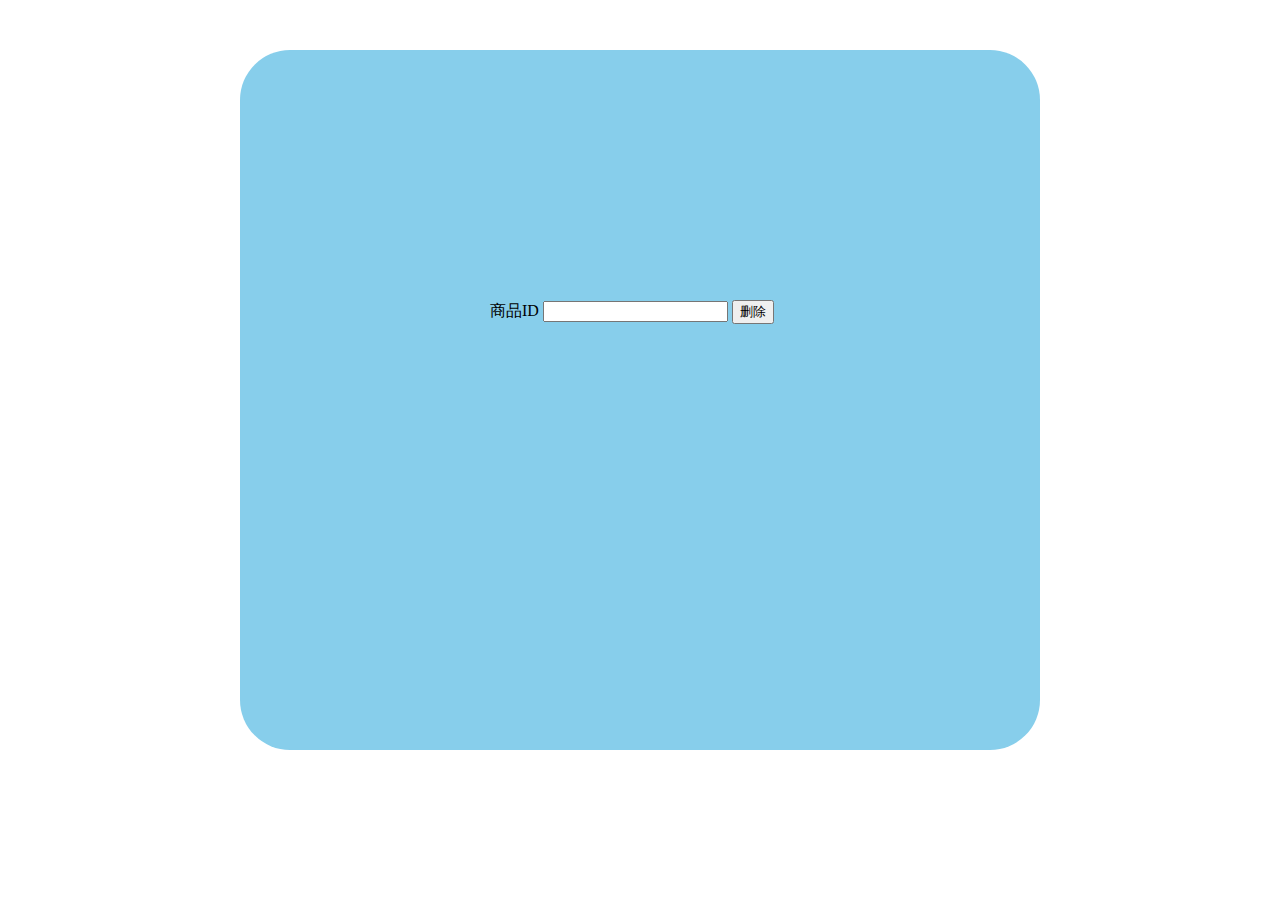
<file: html/managerProduct/deleteProduct.html>
<!DOCTYPE html>
<html lang="en">
<head>
    <meta charset="UTF-8">
    <title>删除商品</title>
   <script src="../../js/jquery-3.1.0.js" type="text/javascript" charset="utf-8"></script>
   <style>
   	.main{width:300px;height:200px;background:skyblue;margin:50px auto;border-radius:50px;padding:250px 250px;}
   </style>
</head>
<body>
<div>
	<div class="main">
    	商品ID&nbsp;<input type="text" id="txtid"/>
   
    	<input type="button" id="bt1" value="删除"/>
	</div>
    <script>
        function UrlSearch()
        {
            var name,value;
            var str=location.href; //取得地址栏的url
            var num=str.indexOf("?");  //？ 的位置
            str=str.substr(num+1); //取得所有参数  获取？后面的url内容。
            var arr=str.split("&"); //各个参数放到数组里  ["pid=1"]
            for(var i=0;i < arr.length;i++){
                num=arr[i].indexOf("=");
                if(num>0){
                    name=arr[i].substring(0,num);
                    value=arr[i].substr(num+1);
                    this[name]=value;
                }
            }
        }
        var request=new UrlSearch(); //实例化
        var pid=request.id;
        $.ajax({
            url:"http://localhost:8080/product/GetProductById_get?id="+pid,
            success:function(data){ //data  { id:101,Data:"string json"}
                var dataJsonOB=JSON.parse(data.Data);
                $("#txtid").val(dataJsonOB.id);
             
            },
            dataType:"json"
        });

        $("#bt1").click(function(){
          
            var pId=$("#txtid").val();
          
            var dataJsonOb={
                "id":pId
            }
            var dataJsonStr=JSON.stringify(dataJsonOb);
            $.ajax({
                url:"http://localhost:8080/product/DeleteProductById_post",
                data:{
                    "id":pId,
                    "datajson":dataJsonStr
                },
                success:function(data){
                    if(data==1){
                        alert("删除成功");
                    }else{
                        alert("删除失败");
                    }
                },
                error:function(){
                    alert("ajax error");
                },
                dataType:"json",
                type:"post"
            })
        });
    </script>
</div>
</body>
<ml>
</file>
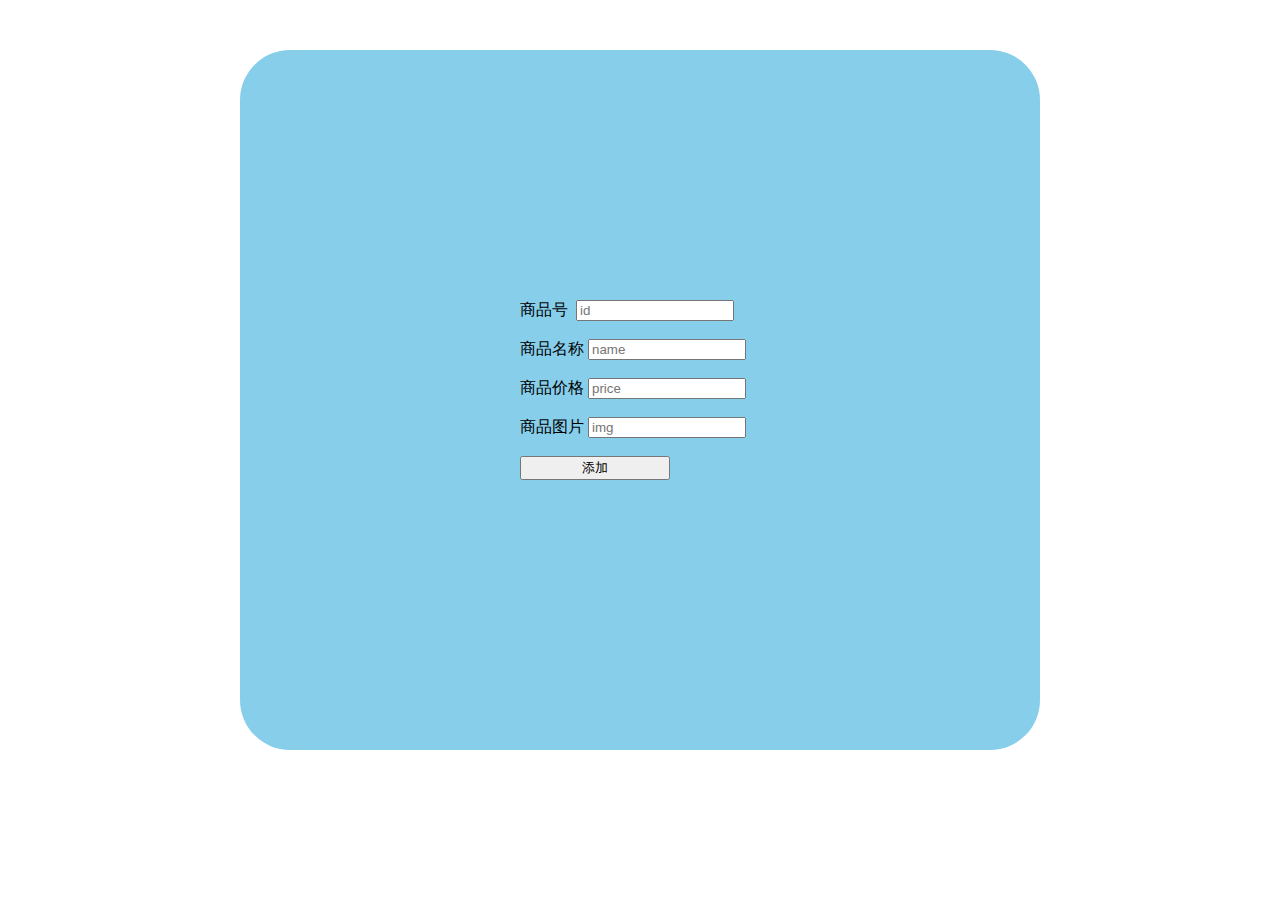
<file: html/managerProduct/insertProduct.html>
<!DOCTYPE html>
<html lang="en">
<head>
    <meta charset="UTF-8">
    <title>创建商品</title>
    <script src="../../js/jquery-3.1.0.js"></script>
    <style>
    	.main{width:240px;height:200px;background:skyblue;margin:50px auto;border-radius:50px;padding:250px 280px;}
    	input{
    		width:150px;
    	}
    </style>
</head>
<body>
<div>
	<div class="main">
	 	商品号&nbsp;&nbsp;<input type="text" id="txtid" placeholder="id"/><br/><br/>
	        商品名称&nbsp;<input type="text" id="txtname" placeholder="name"/><br/><br/>
	        商品价格&nbsp;<input type="text" id="txtprice" placeholder="price"/><br/><br/>
	        商品图片&nbsp;<input type="text" id="txtimgsrc" placeholder="img"/><br/><br/>
	    <input type="button" id="bt1" value="添加"/>
    </div>
    <script>
        $("#bt1").click(function(){
            var pName=$("#txtname").val();
            var pId=$("#txtid").val();
            var pPrice=$("#txtprice").val();
            var pImgsrc=$("#txtimgsrc").val();

            var dataJsonOb={
                "id":pId,
                "name":pName,
                "price":pPrice,
                "imgSrc":pImgsrc
            }
            var dataJsonStr=JSON.stringify(dataJsonOb);
            $.ajax({
                url:"http://localhost:8080/product/CreateUpdateProduct_post",
                data:{
                    "id":pId,
                    "datajson":dataJsonStr
                },
                success:function(data){
                    if(data==1){
                        alert("创建成功");
                    }else{
                        alert("创建失败");
                    }
                },
                error:function(){
                    alert("ajax error");
                },
                dataType:"json",
                type:"post"
            })
        });
    </script>
</div>
</body>
</html>
</file>
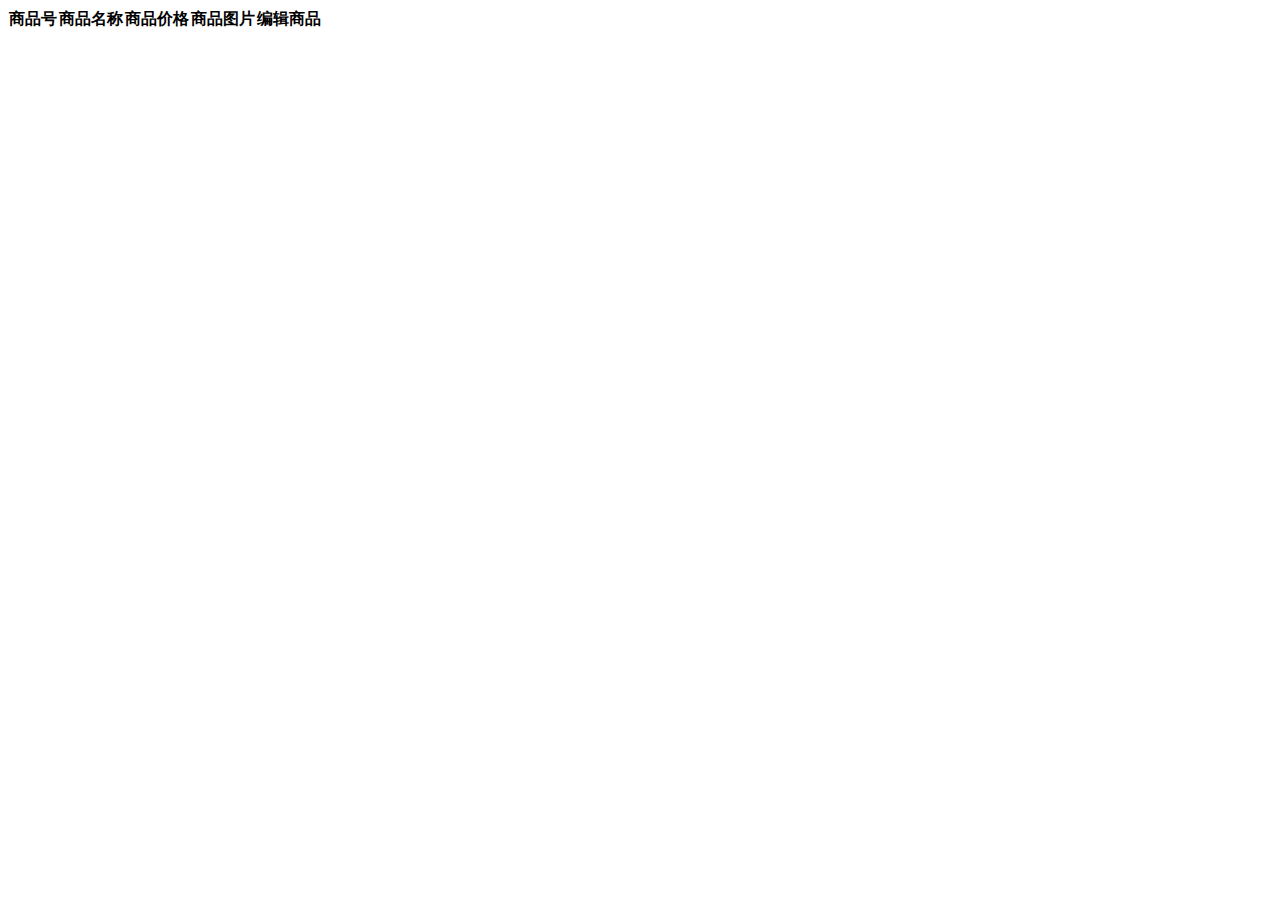
<file: html/managerProduct/selectProduct.html>
<!DOCTYPE html>
<html lang="en">
<head>
    <meta charset="UTF-8">
    <title>商品列表</title>
    <script src="../../js/jquery-3.1.0.js"></script>
    <style>
    	#tb1{border-collapse: collapse;white-space: nowrap;overflow: hidden;text-overflow: ellipsis;}
    	#tb1 td{border:1px solid lightblue;width:150px;height:50px;text-align:center;}
    	a{color:green;text-decoration: none;}
    	a:hover{text-decoration:underline;}
    	img{width:70px;height:70px;}
    </style>
</head>
<body>
	<table id="tb1">
		<th>商品号</th>
		<th>商品名称</th>
		<th>商品价格</th>
		<th>商品图片</th>
		<th>编辑商品</th>
	</table>
<script>
		
    var pageSizeV =50;
    var pageIndexV=1;
    //ajax 获取数据 load
    $(function(){
        $.ajax({
            url:"http://localhost:8080/product/GetProductsByPage_get",
            data:{	
                "pagesize":pageSizeV,
                "pageindex":pageIndexV
            },
            success:function(data){
                //data  array
                for(var i=0;i<data.length;i++){
                    //把data 里面的string 主动转成对象；
                    var dataObj=JSON.parse(data[i].Data);
                    var trOb=$("<tr><td>"+dataObj.id+"</td><td>"+dataObj.name+"</td><td>"+dataObj.price+"</td><td><img src=\""+dataObj.imgSrc+"\"/></td><td><a href='updateProduct.html?id="+dataObj.id+"'>更新商品</a>"+"</td><td><a href='deleteProduct.html?id="+dataObj.id+"'>删除商品</a></td></tr>");
                    $("#tb1").append(trOb);
                }
            },
            dataType:"json"
        })
    });
</script>

</body>
</html>
</file>
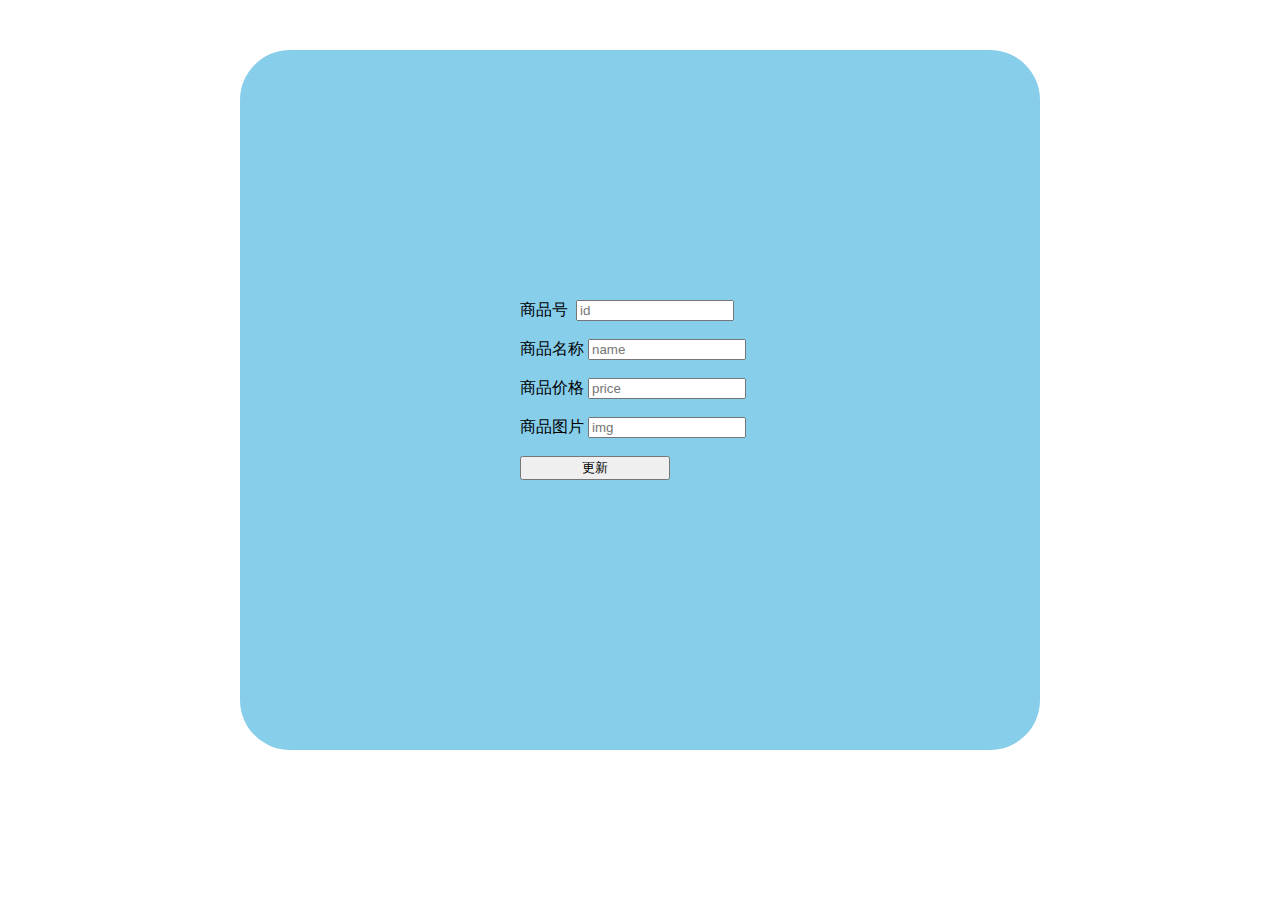
<file: html/managerProduct/updateProduct.html>
<!DOCTYPE html>
<html lang="en">
<head>
    <meta charset="UTF-8">
    <title>更新商品</title>
    <script src="../../js/jquery-3.1.0.js"></script>
    <style>
    	.main{width:240px;height:200px;background:skyblue;margin:50px auto;border-radius:50px;padding:250px 280px;}
    	input{width:150px;}
    </style>
</head>
<body>
<div>
	<div class="main">
        商品号&nbsp;&nbsp;<input type="text" id="txtid" placeholder="id"/><br/><br/>
        商品名称&nbsp;<input type="text" id="txtname" placeholder="name"/><br/><br/>
        商品价格&nbsp;<input type="text" id="txtprice" placeholder="price"/><br/><br/>
        商品图片&nbsp;<input type="text" id="txtimgsrc" placeholder="img"/><br/><br/>
    <input type="button" id="bt1" value="更新"/>
    </div>
    <script>
        function UrlSearch()
        {
            var name,value;
            var str=location.href; //取得地址栏的url
            var num=str.indexOf("?");  //？ 的位置
            str=str.substr(num+1); //取得所有参数  获取？后面的url内容。
            var arr=str.split("&"); //各个参数放到数组里  ["pid=1"]
            for(var i=0;i < arr.length;i++){
                num=arr[i].indexOf("=");
                if(num>0){
                    name=arr[i].substring(0,num);
                    value=arr[i].substr(num+1);
                    this[name]=value;
                }
            }
        }
        var request=new UrlSearch(); //实例化
        var pid=request.id;
        $.ajax({
            url:"http://localhost:8080/product/GetProductById_get?id="+pid,
            success:function(data){ //data  { id:101,Data:"string json"}
                var dataJsonOB=JSON.parse(data.Data);
                $("#txtid").val(dataJsonOB.id);
                $("#txtname").val(dataJsonOB.name);
                $("#txtprice").val(dataJsonOB.price);
                $("#txtimgsrc").val(dataJsonOB.imgSrc);
            },
            dataType:"json"
        });

        $("#bt1").click(function(){
            var pName=$("#txtname").val();
            var pId=$("#txtid").val();
            var pPrice=$("#txtprice").val();
            var pImgsrc=$("#txtimgsrc").val();

            var dataJsonOb={
                "id":pId,
                "name":pName,
                "price":pPrice,
                "imgSrc":pImgsrc
            }
            var dataJsonStr=JSON.stringify(dataJsonOb);
            $.ajax({
                url:"http://localhost:8080/product/CreateUpdateProduct_post",
                data:{
                    "id":pId,
                    "datajson":dataJsonStr
                },
                success:function(data){
                    if(data==1){
                        alert("更新成功");
                    }else{
                        alert("更新失败");
                    }
                },
                error:function(){
                    alert("ajax error");
                },
                dataType:"json",
                type:"post"
            })
        });
    </script>
</div>
</body>
</html>
</file>
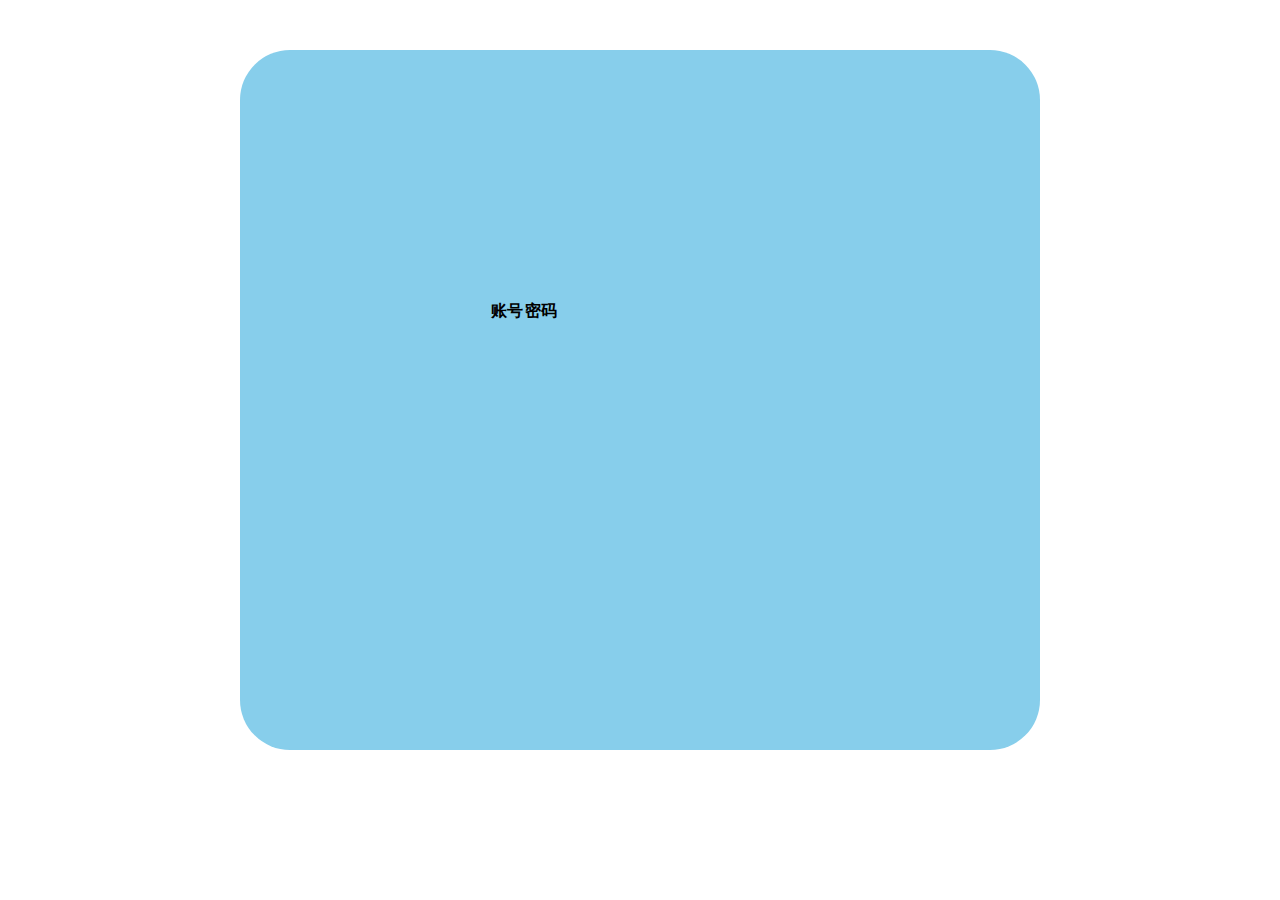
<file: html/managerProduct/userMessage.html>
<!DOCTYPE html>
<html lang="en">
<head>
    <meta charset="UTF-8">
    <title>用户信息</title>
    <script src="../../js/jquery-3.1.0.js" type="text/javascript" charset="utf-8"></script>
    <style type="text/css">
    	#div1 td{
    		border: 1px solid cornflowerblue;
    		width:200px;
    		height:30px;
    	}
   		.main{width:300px;height:200px;background:skyblue;margin:50px auto;border-radius:50px;padding:250px 250px;}
    </style>
</head>
<body>
<div class="main">
	<table id="div1" style="border-spacing: auto; border-collapse: collapse;" >
	 	<tr>
	 		<th>账号</th>
	 		<th>密码</th>
	 	</tr>
	</table>
</div>
<script>
         $(function(){
        $.ajax({
            url:"http://localhost:8080/user/getAllUsers",
            data:{
            },
            success:function(data){
                for(var i=0;i<data.length;i++){
                    var trOb=$("<tr><td>"+data[i].Name+"</td><td>"+data[i].password+"</td></tr>");
                    $("#div1").append(trOb);
                }
            },
            dataType:"json"
        });
       
    });
        
    
</script>

</body>
</html>
</file>
<file: css/public.css>
html {
	background: #fafafa;
	color: #333;
	_background-image: url("../../lizi/b2c/css/about-blank")/*tpa=http://www.xiansu.com/lizi/b2c/css/about:blank*/;
	_background-attachment: fixed
}
html.isPhone {
	min-width: 1196px
}
body, h1, h2, h3, h4, h5, h6, hr, p, blockquote, dl, dt, dd, ul, ol, li, pre, form, fieldset, legend, button, input, select, textarea, th, td {
	margin: 0;
	padding: 0
}
body, button, input, select, textarea {
	font: 12px/1.5 "Microsoft YaHei", Tahoma, Helvetica, Arial, simsun
}
address, cite, dfn, em, var, i {
	font-style: normal
}
ul, ol {
	list-style: none
}
fieldset, img {
	border: 0
}
h1 {
	font-size: 18px;
}
h2 {
	font-size: 14px;
	font-weight: bold
}
h3 {
	font-size: 14px;
	font-weight: 400
}
h4, h5 {
	font-size: 12px;
	font-weight: 400
}
input, textarea, button, select {
	font-size: 12px;
	outline: none;
	resize: none;
	color: #333
}
button {
	cursor: pointer
}
table {
	border-collapse: collapse;
	border-spacing: 0
}
.clear {
	clear: both;
	height: 0;
	font-size: 0;
	line-height: 0;
	overflow: hidden
}




.cle:after, .clearfix:after, .clear_f:after, .cle_float:after {
	visibility: hidden;
	display: block;
	font-size: 0;
	content: '\20';
	clear: both;
	height: 0
}
.cle, .clearfix, .clear_f, .cle_float {
*zoom:1
}
.fl {
	float: left
}
.fr {
	float: right
}
a {
	text-decoration: none;
	color: #333;
	-webkit-transition: color .2s;
	-moz-transition: color .2s;
	-o-transition: color .2s;
	-ms-transition: color .2s;
	transition: color .2s
}
a:hover {
	text-decoration: underline;
	color: #492669
}
a:focus, area:focus {
	outline: none
}
::selection {
	background: #492669;
	color: #fff
}
canvas {
	-ms-touch-action: double-tap-zoom
}
.fs14 {
	font-size: 14px
}
.red, a.red, a.red:hover, .pink, a.pink, a.pink:hover {
	color: #492669
}
.gray999, .gray, a.gray, a.gray:hover {
	color: #999
}
.green {
	color: #2b9b2d
}
.blue, .blue:hover {
	color: #09f
}
.linedot {
	background: #fff url("../images/linedot.png") 0 bottom repeat-x
}
@font-face {
	font-family: 'lizi';
	src: url("../../../at.alicdn.com/t/font_1412819191_5742776.eot")/*tpa=http://at.alicdn.com/t/font_1412819191_5742776.eot*/;
	src: url("../../../at.alicdn.com/t/font_1412819191_5742776.eot-#iefix")/*tpa=http://at.alicdn.com/t/font_1412819191_5742776.eot?#iefix*/ format('embedded-opentype'), url("../../../at.alicdn.com/t/font_1412819191_5742776.woff")/*tpa=http://at.alicdn.com/t/font_1412819191_5742776.woff*/ format('woff'), url("../../../at.alicdn.com/t/font_1412819191_5742776.ttf")/*tpa=http://at.alicdn.com/t/font_1412819191_5742776.ttf*/ format('truetype'), url("../../../at.alicdn.com/t/font_1412819191_5742776.svg#iconfont")/*tpa=http://at.alicdn.com/t/font_1412819191_5742776.svg#iconfont*/ format('svg')
}
.iconfont {
	font-family: "lizi";
	font-size: 100%;
	font-style: normal;
	font-weight: normal;
	-webkit-font-smoothing: antialiased;
	-moz-osx-font-smoothing: grayscale
}
.loading, .nala-load {
	background: url("../images/loading-16.gif") center center no-repeat
}
.load {
	background: url("../images/loading_nala.gif") center center no-repeat
}
.vip-ico, .svip-ico {
	background: url("../images/vip-ico.png") 0 6px no-repeat
}
.svip-ico {
	background-position: 0 -18px
}
.msg-ico, .newmsg-menu h3 i, .newmsg-menu .list s, .hd_nav .sub_nav li, .J_subCata .J_subView h3 a, .J_subCata .J_subView a.nav_gallery {
	background: url("../images/header-ico.png") 0 -9999px no-repeat
}
#wrapper {
	width: 1196px;
	margin: 10px auto 80px
}
#header {
	background: #fff;
	zoom: 1
}
#header .hd_main {
	width: 1196px;
	margin: 15px auto 0;
	position: relative;
	z-index: 2001
}
.hd_main .logo {
	position: absolute;
	top: 0;
	left: 0;
	z-index: 2
}
.hd_main .logo p {
	width: 300px;
	height: 80px;
	overflow: hidden;
	clear: both
}
.hd_main .logo p a {
	display: block;
	padding-top: 80px;
	height: 0;
	font-size: 0px;
	text-indent: -9999em;
	overflow: hidden;
	float: left
}
.hd_main .logo p a.lizi_logo {
	background: url("../images/logo.gif");
	width: 304px
}
.hd_main .logo p a.lizi_huodong {
	width: 112px;
	float: left;
	height: 80px;
	padding: 0
}
.hd_main .logo p a.lizi_huodong img {
	display: block
}
.hd_main .logo p a:hover {
	text-decoration: none
}
.hd_bar {
	height: 34px;
	border-bottom: 1px solid #e5e5e5;
	background-color: #f5f5f5;
	position: relative;
	z-index: 2002
}
.bd_bar_bd {
	width: 1196px;
	margin: 0 auto
}
.hd_bar ul {
	padding-top: 4px;
	float: left
}
.hd_bar ul.welcome {
	margin-left: -10px
}
.hd_bar ul#userinfo-bar {
	float: right
}
.hd_bar ul#userinfo-bar li .icon-vip {
	color: #492669;
	margin-right: 4px;
	font-size: 18px
}
.hd_bar li {
	float: left;
	position: relative;
	z-index: 2000;
	height: 17px;
	line-height: 17px;
	padding: 5px 10px
}
.hd_bar li s {
	color: #ccc;
	margin: 0 8px;
	text-decoration: none
}
.hd_bar li a:hover {
	text-decoration: none
}
.hd_bar ul.welcome li .iconfont-shoucang {
	color: #999;
	margin-right: 4px
}
.hd_bar li a.vip-ico {
	background-position: 0 3px;
	padding-left: 18px
}
.hd_bar li a.svip-ico {
	background-position: 0 -23px;
	padding-left: 18px
}
.hd_bar li.more-menu {
	padding-right: 20px
}
.hd_bar li.more-menu i.icon-arrow {
	position: absolute;
	top: 5px;
	right: 5px;
	font-size: 16px;
	line-height: 16px;
	z-index: 2002;
	-webkit-transition: all .5s;
	-moz-transition: all .5s;
	-ms-transition: all .5s;
	transition: all .5s;
	color: #bbb;
	-webkit-backface-visibility: hidden
}
.hd_bar li.more-menu .more-bd {
	position: absolute;
	top: 37px;
	right: 5px;
	z-index: 2000;
	opacity: 0;
	visibility: hidden;
	box-shadow: 1px 1px 3px rgba(100, 100, 100, 0.3);
	-webkit-transition: all .4s;
	-moz-transition: all .4s;
	-ms-transition: all .4s;
	transition: all .4s
}
.hd_bar .more-bd .list {
	width: 94px;
	border: 1px solid #ddd;
	background: #fff
}
.hd_bar .more-bd .hezuo_list {
	width: 72px
}
.hd_bar .more-bd .list a {
	display: block;
	background-color: #fff;
	border-bottom: 1px dashed #d7d7d7;
	padding: 6px 10px;
	height: 17px;
	overflow: hidden
}
.hd_bar .more-bd .list a:hover {
	background: #f8f8f8;
	color: #333;
	text-decoration: none
}
.hd_bar .more-bd .list a.last {
	border-bottom: none
}
.hd_bar li.hover a.menu-link {
	color: #492669
}
.hd_bar li.hover i.icon-arrow {
	-moz-transform: rotate(180deg);
	-webkit-transform: rotate(180deg);
	-ms-transform: rotate(180deg);
	transform: rotate(180deg)
}
.hd_bar li.hover .more-bd {
	top: 27px;
	opacity: 1;
	visibility: visible
}
#header_guanzhu {
	background: url("../images/guanzhu-ico.png") 72px 5px no-repeat;
	padding-right: 62px
}
#header_guanzhu .more-bd {
+visibility: visible;
+display: none
}
#header_guanzhu .more-bd .list {
	padding: 15px;
	width: 130px;
	height: 190px;
	background: #fff url("../images/guanzhu-bg.png") center 50px no-repeat
}
#header_guanzhu .more-bd .list p {
	padding-left: 31px;
	height: 24px;
	overflow: hidden
}
#header_guanzhu.hover .more-bd {
+display: block
}
.hd_main .intro {
	height: 78px;
	margin: 0 190px 0 240px;
	padding-top: 12px
}
.hd_main .intro ul {
	float: right;
	height: 66px
}
.hd_main .intro li {
	float: left;
	height: 46px;
	background: url("../images/webintro-ico.png") 0 -9999px no-repeat;
	overflow: hidden
}
.hd_main .intro li a {
	display: block;
	padding: 0 0 0 45px;
	text-decoration: none
}
.hd_main .intro li h4 {
	
	font-size: 14px;
    line-height: 20px
}
.hd_main .intro li p {
	
	font-size: 14px;
    line-height: 20px
}
.hd_main .intro li.no1 {
	background-position: 0 1px
}
.hd_main .intro li.no2 {
	background-position: 0 -58px
}
.hd_main .intro li.no3 {
	background-position: 0 -102px
}
.hd_cart {
	position: absolute;
	right: 0;
	top: 30px;
	z-index: 200
}
.hd_cart a:hover {
	text-decoration: none
}
.hd_cart .tit {
	display: block;
	width: 168px;
	height: 28px;
	padding-top: 5px;
	position: relative;
	z-index: 10;
	background: #f8f8f8;
	border: 1px solid #ccc;
	border-right: none;
	font-size: 14px;
	color: #666
}
.hd_cart .tit b {
	color: #aaa;
	margin: 0 8px 0 12px;
	font-size: 16px;
	cursor: pointer
}
.hd_cart .tit span {
	position: absolute;
	right: 0;
	top: -1px;
	display: block;
	width: 34px;
	height: 28px;
	padding-top: 7px;
	background-color: #492669;
	text-align: center;
	font-size: 12px;
	color: #fff;
	cursor: pointer
}
.hd_cart .tit span .icon-next {
	display: inline-block;
	width: 20px;
	height: 20px;
	-webkit-transition: all .3s;
	-moz-transition: all .3s;
	-ms-transition: all .3s;
	transition: all .3s;
	-webkit-backface-visibility: hidden;
	line-height: 20px;
}
.hd_cart .tit em {
	position: absolute;
	left: 17px;
	top: -6px;
	text-align: center;
	font-size: 12px;
	color: #fff;
	border: 2px solid #fff;
	box-shadow: 1px 1px 1px rgba(0, 0, 0, 0.3);
	background-color: #492669;
	border-radius: 10px;
	padding: 0 5px;
	line-height: 16px;
	visibility: hidden
}
.hd_cart_hover .tit span i {
	-moz-transform: rotate(90deg);
	-webkit-transform: rotate(90deg);
	-ms-transform: rotate(90deg);
	transform: rotate(90deg)
}
.hd_cart .list {
	width: 220px;
	position: absolute;
	right: 0;
	top: 44px;
	border: 1px solid #fcc700;
	background-color: #fff;
	visibility: hidden;
	opacity: 0;
	-webkit-transition: all .3s;
	-moz-transition: all .3s;
	-ms-transition: all .3s;
	transition: all .3s
}
.hd_cart_hover .list {
	visibility: visible;
	opacity: 1;
	top: 34px
}
.hd_cart .list .load {
	height: 100px
}
.hd_cart .list .fail {
	padding: 10px 20px 20px;
	text-align: center;
	color: #999
}
.hd_cart .list .fail i {
	font-size: 30px;
	color: #ddd
}
.hd_cart .list .data {
	position: relative;
	zoom: 1;
	width: 220px;
	overflow: hidden
}
.hd_cart .list .data_over {
	max-height: 318px;
	_height: 318px;
	overflow-y: auto
}
.hd_cart .list dl {
	padding: 5px 8px;
	width: 204px;
	height: 42px;
	overflow: hidden;
	background: #fff;
	border-bottom: 1px dashed #ddd
}
.hd_cart .list dt {
	float: left;
	width: 42px
}
.hd_cart .list dt img {
	width: 40px;
	height: 40px;
	vertical-align: top;
	border: 1px solid #ccc
}
.hd_cart .list dd {
	float: right;
	width: 152px;
	color: #666;
	padding-top: 2px;
	position: relative
}
.hd_cart .list .data_over dl {
	width: 189px
}
.hd_cart .list .data_over dd {
	width: 137px
}
.hd_cart .list dd a {
	color: #666
}
.hd_cart .list dd h4 {
	height: 20px;
	overflow: hidden
}
.hd_cart .list dd i {
	display: inline-block;
	font-size: 10px;
	-webkit-transform: scale(0.7)
}
.hd_cart .list dd .del {
	position: absolute;
	top: 20px;
	right: 0;
	color: #bbb
}
.hd_cart .list .count {
	background-color: #f5f5f5;
	color: #666;
	padding: 10px 8px 14px;
	position: relative
}
.hd_cart .list .count span {
	margin: 0 3px
}
.hd_cart .list .count em {
	font-size: 14px;
	margin-left: 2px
}
.hd_cart .list .count p {
	margin-top: 12px
}
.hd_cart .list .count a {
	position: absolute;
	top: 35px;
	right: 10px;
	border-radius: 0;
	border: none;
	padding: 5px 15px 7px;
	font-size: 14px
}
.hd_nav {
	background-color: #492669;
	height: 35px
}
.hd_nav .hd_nav_bd {
	padding-left: 214px;
	position: relative;
	z-index: 1990;
	width: 982px;
	margin: 0 auto
}
.hd_nav_bd .hd_nav_bd_l{
	width:552px;
	height:35px;
	float:left;
	
}
.hd_nav_bd .hd_nav_bd_l li{
	float:left;
	height:35px;
	padding: 0 32px;
	text-align: center;
	line-height:34px;
	
}
.hd_nav_bd_l li a{
	color: #fff;
}


.hd_nav .main_nav {
	position: absolute;
	top: 0;
	left: 0;
	z-index: 1991
}
.hd_nav .main_nav .main_nav_link {
	width: 214px;
	height: 35px;
	color: #fff;
	background-color: #454c5f;
	overflow: hidden
}
.hd_nav .main_nav .main_nav_link a {
	display: block;
	padding: 7px 10px 0 0;
	height: 25px;
	font-size: 14px;
	text-align: center;
	font-weight: bold;
	color: #fff;
	overflow: hidden;
}
.hd_nav .main_nav .main_nav_link a:hover {
	color: #fff;
	text-decoration: none
}
.hd_nav .main_nav .main_nav_link i {
	position: absolute;
	top: 10px;
	right: 50px;
	-webkit-transition: all .5s;
	-moz-transition: all .5s;
	-ms-transition: all .5s;
	transition: all .5s;
	font-size: 12px;
	line-height: 16px;
	-webkit-backface-visibility: hidden
}
.hd_nav .main_nav_hover .main_nav_link i {
	-moz-transform: rotate(180deg);
	-webkit-transform: rotate(180deg);
	-ms-transform: rotate(180deg);
	transform: rotate(180deg);
}
.hd_nav .sub_nav {
	float: left
}
.hd_nav .sub_nav li {
	float: left;
	height: 35px;
	overflow: hidden;
	font-size: 14px;
	padding-right: 1px
}
.hd_nav .sub_nav li a {
	display: inline-block;
	height: 21px;
	overflow: hidden;
	padding: 7px 28px;
	color: #fff;
	background-color: #492669
}
.hd_nav .sub_nav li.current a,.hd_nav .sub_nav li a:hover {
	color: #fff;
	background-color: #fcc700;
	text-decoration: none;
}

#header .search_box {
	position: absolute;
	right: 0;
	top: 0;
	width: 300px;
	height: 29px;
	border: 3px solid #fcc700;
	border-right: none;
	background-color: #fff;
	overflow: hidden;
	box-shadow: 2px 1px 1px rgba(200, 200, 200, 0.5) inset
}
#header .search_box .sea_input {
	float: left;
	width: 228px;
	margin: 5px;
	height: 20px;
	line-height: 20px;
	color: #bbb;
	outline: none;
	border: none;
	background: none
}
#header .search_box .sea_submit {
	font-size: 15px; 
	color: #fff;
	float: right;
	height: 29px;
	width: 62px;
	padding-left: 6px;
	border: none;
	background-color: #fcc700;
	cursor: pointer;
	letter-spacing: 5px;
	overflow: hidden
}
#header .search_box .sea_submit:hover {
	color: #ffd736
}
.search_result {
	display: none;
	position: absolute;
	border: 1px solid #492669;
	box-shadow: 1px 1px 3px rgba(0, 0, 0, 0.3);
	width: 238px;
	margin: 26px 0 0 -6px;
	background-color: #fff;
	z-index: 2001;
	overflow-x: hidden
}
.search_result li {
	padding: 5px 8px;
	cursor: default;
	background-color: #fff;
	color: #666
}
.search_result li.on {
	background-color: #f4f4f4
}
.new_header .search_result {
	margin: 27px 0 0 -9px;
	width: 380px
}
.new_header .hd_cart {
	top: 0
}
.new_header .hd_cart .tit {
	border-color: #fcc700
}
.hd_cart .tit .icon-shopcart {
	color: #aaa;
	margin: 0 8px 0 12px;
	font-size: 16px;
	cursor: pointer
}
.new_header .hd_cart .tit span {
	background-color: #fcc700
}
#header.new_header .hd_main {
	margin-top: 20px;
	height: 90px;
	padding-bottom: 5px
}
.new_header .hd_main .intro {
	margin: 0;
	position: absolute;
	right: 0;
	width: 352px
}
.new_header .hd_main .intro li {
	width: 145px
}
.new_header .hd_main .intro li.no2 {
	width: 206px
}
.new_header .hd_main .intro li.no3 {
	width: 110px
}
#header.new_header .search_box {
	right: 394px;
	top: 14px;
	width: 460px;
	height: 32px;
	border-color: #492669
}
#header.new_header .search_box .sea_input {
	margin: 7px 8px 0;
	width: 360px
}
#header.new_header .search_box .sea_submit {
	background-color: #492669;
	width: 80px;
	height: 32px
}
.head_search_hot {
	position: absolute;
	top: 58px;
	right: 404px;
	width: 450px;
	height: 16px;
	overflow: hidden
}
.head_search_hot span {
	color: #999
}
.head_search_hot a {
	margin: 0 8px 0 5px;
	color: #666
}
.head_search_hot a.red, .head_search_hot a:hover {
	color: #492669
}



#footer {
	border-top: 1px solid #eee;
	background: #fff;
	padding-top: 10px
}
#footer .ft_main {
	width: 1196px;
	margin: 0 auto
}
#footer .ft_cata {
	display: none
}
#footer .ft_nav {
	height: 22px;
	padding: 5px 0 20px;
	text-align: center
}
#footer .ft_nav a {
	display: inline-block;
	padding: 0 20px 0 21px;
	background: url("../images/border-right.png") no-repeat 0 center
}
#footer .ft_nav a.noborder {
	background: none
}
#footer .img_links {
	background: url("../images/foot_intro.png") no-repeat center 0;
	height: 125px;
	position: relative
}
#footer .img_links a {
	position: absolute;
	top: 0;
	left: 0;
	z-index: 100;
	display: block;
	width: 80px;
	height: 110px
}
#footer .img_links a.no1 {
	left: 90px
}
#footer .img_links a.no2 {
	left: 244px
}
#footer .ft_txt {
	text-align: center;
	padding: 8px 0
}
#footer .ft_txt p {
	padding: 5px 0;
	color: #666
}
#footer .ft_txt .ft_phone {
	font-size: 14px
}
#footer .ft_txt .ft_phone em {
	color: #333;
	font-weight: bold
}
#footer .ft_txt .ft_contact span {
	display: inline-block;
	padding: 0 20px
}
#footer .ft_txt .beian-logos {
	padding-top: 15px
}
#footer .ft_txt .beian-logos a {
	margin: 0 5px
}
#footer .ft_txt .beian-logos a:hover {
	text-decoration: none
}
#footer .ft_txt .beian-logos img {
	width: 108px;
	height: 40px;
	vertical-align: top;
	border: 1px solid #ddd;
	border-radius: 2px
}
#footer .ft_txt .beian-logos img.no-border {
	border-color: #fff
}
#footer .ft_txt .link {
	padding: 5px 0;
	color: #999;
	display: none
}
#footer .ft_txt .link a {
	margin: 0 5px;
	color: #999
}
#footer .ft_txt .link a:hover {
	color: #492669
}




.tongji-js {
	display: none
}
.tb_box {
	position: fixed;
	z-index: 1000;
	bottom: 20px;
	left: 45%;
	margin-left: 610px;
	_position: absolute;
_top:expression((document).documentElement.scrollTop+(document).documentElement.clientHeight-100)
}
.tb_box .tb_bd {
	width: 84px;
	overflow: hidden
}
.tb_box .tb_bd li {
	margin-bottom: 5px;
	height: 42px;
	overflow: hidden
}
.tb_box .tb_bd li a {
	height: 42px;
	background-color: #fff;
	color: #fff;
	display: block;
	overflow: hidden;
	text-align: center;
	position: relative;
	cursor: pointer
}
.tb_box .tb_bd li img {
	background: url("../images/right-fixed-ico.png") 0 -9999px no-repeat;
	width: 25px;
	height: 42px;
	vertical-align: top
}
.tb_box .tb_bd li p {
	display: block;
	position: absolute;
	top: 0;
	left: 0;
	width: 100%;
	-webkit-transition: all .3s;
	-moz-transition: all .3s;
	-ms-transition: all .3s;
	-o-transition: all .3s;
	transition: all .3s
}
.tb_box .tb_bd li p span {
	display: block;
	height: 42px;
	overflow: hidden;
	font-size: 14px;
	line-height: 42px;
	background-color: #492669
}
.tb_box .tb_bd li .kefu img {
	background-position: 0 8px
}
.tb_box .tb_bd li .back2top img {
	background-position: 0 -45px
}
.tb_box .tb_bd li a:hover {
	zoom: 1;
	text-decoration: none
}
.tb_box .tb_bd li a:hover p {
	top: -42px
}
.is1280 .tb_box {
	margin-left: 0;
	left: auto;
	right: 0
}
.is1280 .tb_box .tb_bd {
	width: 36px
}
.is1280 .tb_box .tb_bd li p span {
	line-height: 18px;
	padding-top: 2px;
	height: 40px
}
</file>
<file: css/style.css>
.main_cata {
	width: 214px;
	height: auto;
	opacity: 0;
	display: none;
	filter: Alpha(opacity=0);
	position: absolute;
	left: 0;
	top: 35px;
	z-index: 1999;
	padding-bottom: 10px
}
.main_cata ul {
	width: 214px;
	overflow: hidden;
	background-color: #fff;
	border-bottom: 1px solid #ccc;
	box-shadow: -2px 4px 4px rgba(200, 200, 200, 0.3)
}
.main_cata li {
	border: 1px solid #ccc;
	width: 212px;
	border-bottom: none;
	overflow: hidden;
	font-size: 0
}
.main_cata li a {
	font-size: 12px
}
.main_cata li h3 {
	padding: 6px 6px 4px;
	font-weight: bold
}
.main_cata li h3 a {
	font-size: 14px
}
.main_cata li .bd {
	padding: 0 0 6px 14px;
	margin-right: -10px;
	height:43px;
	overflow:hidden;
}
.main_cata li .bd a {
	color: #999;
	display: inline-block;
	margin-right: 14px;
	line-height: 22px
}
.main_cata li.first {
	border-top: none
}
.main_cata li.last {
	padding: 0;
	box-shadow: 0 4px 3px rgba(200, 200, 200, 0.3)
}
.main_cata li.last a {
	display: inline-block;
	width: 48%;
	height: 54px;
	text-align: center;
	line-height: 54px;
	overflow: hidden;
	font-weight: bold;
	font-size: 14px
}
.main_cata li.last a.no2 {
	border-left: 1px solid #ccc
}
.main_cata li.current {
	background-color: #eee;
	border-right-color: #eee;
	box-shadow: 0 0 10px #eee
}
.main_cata li.current h3 a, .main_cata li.current a:hover {
	color: #492669
}
.J_subCata {
	position: absolute;
	top: 35px;
	left: 100px;
	opacity: 0;
	filter: Alpha(opacity=0);
	z-index: 1998;
	-webkit-transition: all .2s ease;
	-moz-transition: all .2s ease;
	-ms-transition: all .2s ease;
	-o-transition: all .2s ease;
	transition: all .2s ease
}
.J_subCata .J_subView {
	border: 1px solid #ccc;
	width: 810px;
	min-height: 228px;
	padding-top: 5px;
	overflow: hidden;
	background-color: #eee;
	position: relative;
	box-shadow: 3px 3px 4px rgba(0, 0, 0, 0.3);
	display: none
}
.J_subCata .J_subView dl {
	padding: 0 12px 12px
}
.J_subCata .J_subView dt {
	font-size: 14px;
	padding-bottom: 3px;
	border-bottom: 1px solid #ccc;
	margin-bottom: 4px;
+zoom: 1
}
.J_subCata .J_subView dd {
	padding-top: 5px;
	margin-right: -15px
}
.J_subCata .J_subView dd a {
	display: inline-block;
	margin-right: 14px;
	color: #999;
	line-height: 22px
}
.J_subCata .J_subView dd.kuan_cata a {
	margin-right: 30px
}
.J_subCata .J_subView dd.brand_cata {
	font-size: 0
}
.J_subCata .J_subView dd.brand_cata a {
	display: inline-block;
	width: 64px;
	height: 42px;
	border: 1px solid #ccc;
	text-align: center;
	margin: 0 13px 8px 0;
	overflow: hidden;
	background-color: #fff
}
.J_subCata .J_subView dd.brand_cata a img {
	width: 64px;
	height: 42px;
	vertical-align: top
}
.J_subCata .J_subView dd a:hover {
	color: #492669;
	border-color: #492669
}
</file>
<file: css/index.css>
body {
	background: #f5f5f5
}


  .slider {
    position: relative;
    height: 600px;
    min-width: 1004px;
    width: 100%;
    overflow: hidden;
    background: url("../images/loading_nala.gif")  center center no-repeat;
  }
  .slider .slider-pointer {
    position: absolute;
    bottom: 20px;
    color: #fff;
    list-style: none;
    padding: 0;
    z-index: 999;
  }
  .slider .slider-pointer li {
    display: inline-block;
    margin:0 5px;
    width: 15px;
    height: 15px;
    border: 1px solid #fff;
    border-radius: 15px;
    background-color: #333;
    background: rgba(255,184,0,1);
    opacity: 0.8;
    transition: all 320ms ease;
  }
  .slider .slider-pointer li:hover {
    background-color: #492669;
  }
  .slider .slider-pointer li.active {
    background-color: #492669;
  }
  .slider .slider-inner {
    width: 100%;
    height: 100%;
    position: relative;
  }
  .slider .slider-inner .item {
    width: 100%;
    height: 100%;
    float: left;
  }
  .slider .slider-inner .img {
    background-position: center top !important;
    width: 100%;
    height: 600px;
  }
  .slider .slider-control {
    position: absolute;
    width: 30px;
    height: 30px;
    z-index: 999;
    border:1px solid #fff;
    border-radius: 30px;
    text-align: center;
    font-weight: 900;
    font-size: 20px;
    line-height: 30px;
    background: rgba(255,184,0,1);
    opacity: 0.5;
    cursor: pointer;
    top: 40%;
    transition: all 320ms ease;
  }
  .slider .slider-control:hover {
    text-decoration: none;
	color: #fff
  }
  .slider .slider-control:active {
    background: #492669 ;
	filter: Alpha(opacity=100)
  }


#footer .ft_txt .link {
	display: block
}



.buy60s_bg {
	padding-top: 25px;
	height: 530px;
	overflow: hidden
}
.buy60s_main {
	width: 1196px;
	margin: 0 auto
}
.buy60s_head {
	height: 50px;
	overflow: hidden;
	background: url("../images/title.png")  0 0 no-repeat;
	_background-image: url("../images/title-ie6.png.gif") ;
	position: relative
}
.buy60s_head p {
	color: #492669 ;
	padding: 22px 0 0 195px
}
.buy60s_head p a {
	color: #492669 ;
	font-size: 16px;
	text-decoration: underline
}
.buy60s_head p i {
	font-size: 22px;
	margin-right: 8px
}
.buy60s_head .timedown {
	position: absolute;
	right: 0;
	top: 6px;
	font-size: 16px
}
.buy60s_head .timedown .sec em {
	font-family: Arial;
	font-size: 30px;
	font-weight: 400;
	background-color: #fff;
	border: 1px solid #ccc;
	border-radius: 4px;
	padding: 3px 12px
}
.buy60s_head .timedown .sec em.s {
	margin: 0 8px 0 15px;
	padding: 3px 6px
}
.buy60s_head .timedown .sec em.ms {
	border-color: #492669 ;
	background-color: #492669 ;
	color: #fff;
	margin-left: 8px
}
.buy60s_trig {
	width: 261px;
	margin: 18px auto 0
}
.buy60s_trig .trig_bd, .buy60s_trig .trig_bd i, .buy60s_trig .trig_bd i em {
	background: url("../images/buy60s-trigbg.png") 0 -9999px no-repeat;
	_background-image: url("../images/buy60s-trigbg-ie6.png")
}
.buy60s_trig .trig_bd {
	position: relative;
	background-position: 0 0;
	background-repeat: repeat-x;
	height: 12px
}
.buy60s_trig .trig_bd i {
	cursor: pointer;
	position: absolute;
	display: block;
	width: 14px;
	height: 14px;
	top: 0px
}
#huxideng_0 {
	left: 0
}
#huxideng_1 {
	left: 62px
}
#huxideng_2 {
	left: 123px
}
#huxideng_3 {
	left: 185px
}
#huxideng_4 {
	left: 248px
}
.buy60s_trig .trig_bd i.current {
	background-position: -48px -41px;
	-webkit-animation: scaleShark .3s;
	-moz-animation: scaleShark .3s;
	-ms-animation: scaleShark .3s;
	animation: scaleShark .3s
}
.buy60s_trig .trig_bd i.active {
	background-position: -32px -41px
}
.buy60s_trig .trig_bd i em {
	position: absolute;
	top: -9px;
	z-index: 999;
	left: -9px;
	display: block;
	width: 30px;
	height: 30px
}
.buy60s_trig .trig_bd i.active em {
	background-position: 0 -31px;
	-webkit-animation: huxi 1s infinite;
	-moz-animation: huxi 1s infinite;
	-ms-animation: huxi 1s infinite;
	animation: huxi 1s infinite
}
@-webkit-keyframes huxi {
0% {
-webkit-transform:scale(.8)
}
50% {
-webkit-transform:scale(1)
}
100% {
-webkit-transform:scale(.8)
}
}
@-moz-keyframes huxi {
0% {
-moz-transform:scale(.8)
}
50% {
-moz-transform:scale(1)
}
100% {
-moz-transform:scale(.8)
}
}
@-ms-keyframes huxi {
0% {
-ms-transform:scale(.8)
}
50% {
-ms-transform:scale(1)
}
100% {
-ms-transform:scale(.8)
}
}
@keyframes huxi {
0% {
transform:scale(.8)
}
50% {
transform:scale(1)
}
100% {
transform:scale(.8)
}
}
@-webkit-keyframes scaleShark {
0% {
-webkit-transform:scale(0)
}
100% {
-webkit-transform:scale(1)
}
}
@-moz-keyframes scaleShark {
0% {
-moz-transform:scale(0)
}
100% {
-moz-transform:scale(1)
}
}
@-ms-keyframes scaleShark {
0% {
-ms-transform:scale(0)
}
100% {
-ms-transform:scale(1)
}
}
@-o-keyframes scaleShark {
0% {
transform:scale(0)
}
100% {
transform:scale(1)
}
}
@keyframes scaleShark {
0% {
transform:scale(0)
}
100% {
transform:scale(1)
}
}
#buy60s_silde {
	width: 5980px;
	position: absolute;
	top: 0;
	left: 0
}
.buy60s_list {
	padding: 20px 40px;
	position: relative;
+zoom: 1
}
.buy60s_box {
	position: relative;
	overflow: hidden;
	height: 440px;
	background: url("../images/loading_nala.gif")  550px 150px no-repeat
}
.buy60s_box ul {
	float: left;
	margin: 0 0 0 18px;
	width: 1104px
}
.buy60s_box ul li {
	width: 360px;
	height: 430px;
	overflow: hidden;
	float: left;
	position: relative
}
.buy60s_box ul li a {
	display: block;
	width: 360px;
	text-align: center
}
.buy60s_box ul li a:hover {
	text-decoration: none
}
.buy60s_box ul li img {
	width: 340px;
	height: 340px;
	vertical-align: top;
	background: url("../images/loading_nala.gif")  center center no-repeat
}
.buy60s_box ul li p {
	padding: 0 30px
}
.buy60s_box ul li .z_title {
	font-size: 16px;
	line-height: 30px;
	overflow: hidden;
	height: 30px
}
.buy60s_box ul li .z_hot {
	margin-right: 10px;
	padding: 2px 10px;
	border: 1px solid #492669 ;
	border-radius: 3px;
	font-size: 12px;
	color: #492669 ;
	background-color: #fff
}
.buy60s_box ul li .z_price {
	padding-top: 10px
}
.buy60s_box ul li .z_price .now {
	color: #492669 ;
	font-size: 16px;
	padding-top: 2px;
	display: block;
	float: left
}
.buy60s_box ul li .z_price .now strong {
	font-size: 22px;
	font-weight: 400
}
.buy60s_box ul li .z_price .old {
	color: #999;
	margin-left: 20px;
	line-height: 18px;
	font-size: 14px;
	display: block;
	float: left
}
.buy60s_box ul li .z_price .old s {
	text-decoration: line-through
}
.buy60s_box ul li .buybtn {
	-webkit-animation: btnShark .5s;
	-moz-animation: btnShark .5s;
	-ms-animation: btnShark .5s;
	animation: btnShark .5s;
	width: 70px;
	padding-left: 10px;
	cursor: pointer;
	font-size: 18px
}
.buy60s_box ul li .btn {
	display: block;
	font-size: 16px;
	position: absolute;
	right: 30px;
	bottom: 7px;
	border: none;
	padding: 0;
	width: 85px;
	text-align: center;
	height: 30px;
	line-height: 30px;
	border-radius: 5px;
	-webkit-transition: all .5s;
	-moz-transition: all .5s;
	-ms-transition: all .5s;
	-o-transition: all .5s;
	transition: all .5s
}
.buy60s_box ul li .offbtn {
	background: #ddd;
	color: #aaa
}
.buy60s_list .buy60s_prve, .buy60s_list .buy60s_next {
	width: 47px;
	height: 80px;
	position: absolute;
	top: 150px;
	opacity: 0.3;
	filter: alpha(opacity=30);
	-webkit-transition: all .5s;
	-moz-transition: all .5s;
	-ms-transition: all .5s;
	-o-transition: all .5s;
	transition: all .5s;
	background-color: #492669 ;
	font-size: 44px;
	color: #fff;
	line-height: 74px;
	text-align: center
}
.buy60s_list .buy60s_prve:hover, .buy60s_list .buy60s_next:hover {
	opacity: 1;
	filter: alpha(opacity=100);
	text-decoration: none
}
.buy60s_list .buy60s_prve {
	left: 0px
}
.buy60s_list .buy60s_next {
	right: 0
}
@-webkit-keyframes btnShark {
0% {
-webkit-transform:rotateY(-180deg);
opacity:.2
}
100% {
-webkit-transform:rotateY(0deg);
opacity:1
}
}
@-moz-keyframes btnShark {
0% {
-moz-transform:rotateY(-180deg);
opacity:.2
}
100% {
-moz-transform:rotateY(0deg);
opacity:1
}
}
@-ms-keyframes btnShark {
0% {
-ms-transform:rotateY(-180deg);
opacity:.2
}
100% {
-ms-transform:rotateY(0deg);
opacity:1
}
}
@keyframes btnShark {
0% {
transform:rotateY(-180deg);
opacity: .2
}
100% {
transform:rotateY(0deg);
opacity:1
}
}
.aui_content .btm a {
	font-size: 16px;
	padding: 5px 0;
	height: 24px;
	line-height: 24px;
	width: 140px;
	text-align: center
}
.aui_content .btm span {
	display: inline-block;
	width: 80px
}
.addcart_success {
	width: 420px;
	padding: 0 20px
}
.addcart_success h3 {
	font-size: 18px;
	color: #492669 ;
	text-align: center
}
.addcart_success h3 i {
	font-size: 28px;
	color: #00b000;
	margin-right: 15px
}
.addcart_success p {
	color: #999;
	font-size: 14px;
	margin-bottom: 15px;
	text-align: center
}
.addcart_success p.item {
	color: #333;
	height: 50px;
	overflow: hidden
}
.addcart_success p.item img {
	width: 50px;
	height: 50px;
	vertical-align: middle
}
.addcart_success .btm {
	padding-top: 20px
}
.index_webintro {
	height: 52px;
	box-shadow: 1px -1px 5px rgba(200, 200, 200, 0.1);
	padding: 12px 0;
	background: #fff url("../images/web-intro.png") center 12px no-repeat
}
.index_webintro .bd {
	display: none
}
.brand_temai {
	width: 1196px;
	margin: 0 auto -20px;
	padding: 0 20px 20px;
	overflow: hidden
}
.brand_temai ul {
	margin-right: -50px
}
.brand_temai ul li {
	float: left;
	width: 580px;
	height: 290px;
	border: 1px solid #ccc;
	margin: 30px 32px 0 0;
	background-color: #fff;
	overflow: hidden;
	position: relative;
	-webkit-transition: all .4s;
	-moz-transition: all .4s;
	-ms-transition: all .4s;
	transition: all .4s
}
.brand_temai ul li img {
	width: 580px;
	height: 250px;
	vertical-align: top
}
.brand_temai ul li p {
	color: #666;
	padding: 8px 0 0 20px
}
.brand_temai ul li p i {
	font-size: 18px;
	margin-right: 4px
}
.brand_temai ul li em {
	font-size: 14px
}
.brand_temai ul li .timer {
	color: #492669 
}
.brand_temai ul li.yugao .timer {
	color: #666
}
.brand_temai ul li .mask {
	position: absolute;
	top: 0;
	left: 0;
	width: 580px;
	height: 150px;
	background: rgba(0, 0, 0, 0.35);
filter:progid:DXImageTransform.Microsoft.gradient(enabled='true', startColorstr='#35000000', endColorstr='#35000000');
	text-align: center;
	padding-top: 100px;
	font-size: 26px;
	color: #fff;
	font-family: "Microsoft YaHei", "黑体";
	text-shadow: 1px 1px 3px rgba(0, 0, 0, 0.3)
}
.brand_temai ul li.ishover {
	border-color: #492669 ;
	box-shadow: 0px 0px 20px rgba(0,0,0,0.3)
}
.series_list {
	width: 1196px;
	margin: 0 auto
}
.series_box {
	margin-top: 30px;
	background-color: #fff
}
.series_info {
	width: 200px;
	height: 399px;
	border-bottom: 1px solid #FFF;
	float: left;
	overflow: hidden;
	position:relative
}
.series_info .brand {
    width: 199px;
    height: 212px;
	border-left: 1px solid #FFF
}
.series_info .brand li {
	padding: 10px 0 0 13px;
	height: 50px;
	overflow: hidden;
	float: left
}
.series_info .brand li img {
	width: 80px;
	height: 50px;
	vertical-align: top
}
.series_info .brand li img:hover {
	-webkit-animation: imgShark 1s;
}
.series_info .brand_cata {
	padding: 12px 0 10px 20px;
	height: 73px;
	overflow: hidden;
	background-color: #FFF7CD;
	border-left: 1px solid #FFF;
	position: absolute;
    left: 0;
    bottom: 0
}
.series_info .brand_cata a {
	display: inline-block;
	font-size: 14px;
	line-height: 24px;
	color: #666;
	width: 64px;
	margin-right: 20px
}
.series_info .series_name {
padding: 28px 15px;
background-image: url("../images/series_icon.png");
background-repeat: no-repeat;
}
.series_info .series_name h2 {
	font-size:24px;
	color:#fff;
	text-align:center;
	font-weight:normal;
}
.series_info .series_name h2 a{color: #FFF;}
.series_info .name_69 {
background-position: 0 0px;
}
.series_info .name_73 {
background-position: 0 -110px;
}
.series_info .name_77 {
background-position: 0 -220px;
}
.series_info .name_80 {
background-position: 0 -330px;
}
@-webkit-keyframes imgShark {
0% {
-webkit-transform:translate(0, 0)
}
40% {
-webkit-transform:translate(0, -8px)
}
100% {
-webkit-transform:translate(0, 0)
}
}
.series_list .series_pic {
	width: 340px;
	float: left;
	overflow: hidden;
	margin-right: -10px
}
.series_list .series_pic img {
	width: 340px;
	height: 400px;
	vertical-align: top;
	-webkit-transition: all 4s;
	-moz-transition: all 4s;
	-ms-transition: all 4s;
	-o-transition: all 4s;
	transition: all 4s;
	-webkit-transform: scale(1)
}
.series_list .series_pic img:hover {
	-webkit-transform: scale(1.08);
}
.series_list .pro_list {
	width: 655px;
	height: 398px;
	overflow: hidden;
	float: right;
	border-top: 1px solid #ccc;
	border-bottom: 1px solid #ccc;
	border-right: 1px solid #ccc
}
.series_list .pro_list ul {
	margin-right: -30px;
	zoom: 1
}
.series_list .pro_list li {
	float: left;
	_display: inline;
	width: 199px;
	height: 179px;
	border-right: 1px solid #ccc;
	border-bottom: 1px solid #ccc;
	padding: 10px 10px;
	overflow: hidden
}
.series_list .pro_list li .pic {
    width: 199px;
	height: 120px;
	text-align: center;
	overflow: hidden
}
.series_list .pro_list li .pic img {
	width: 199px;
	height: 199px;
	vertical-align: top
	
}
.series_list .pro_list li h3 {
	color: #666;
	height:18px;
	overflow:hidden;
	font-size: 12px;
	margin: 10px 0 5px
}
.series_list .pro_list li .price {
	color: #492669 ;
	font-size: 14px
}
.series_list .pro_list li .price .sale{
    color: #999;
	text-decoration: line-through;
	margin-left: 24px;
}
.series_list .pro_list li a {
	display: block;
	text-decoration: none
}
.series_list .pro_list li a:hover img {
	opacity: .7;
	filter: Alpha(opacity=70)
}
.temai_box {
	width: 1196px;
	margin: 25px auto 50px
}
.temai_box h2 {
	font-size: 20px;
	font-family: "黑体";
	padding-bottom: 8px;
	font-weight: 400
}
.temai_box h2 span {
	color: #666;
	font-size: 14px;
	margin-left: 20px;
	font-weight: 400
}
.temai_list {
	margin-right: -30px
}
.temai_list li {
	float: left;
	width: 282px;
	overflow: hidden;
	border: 1px solid #ccc;
	background-color: #fff;
	margin: 0 20px 20px 0;
	box-shadow: 0 0 3px rgba(200, 200, 200, 0.5);
	-webkit-transition: all .5s;
	-moz-transition: all .5s;
	-ms-transition: all .5s;
	-o-transition: all .5s;
	transition: all .5s
}
.temai_list li a {
	display: block;
	zoom: 1;
	cursor: pointer;
	text-decoration: none;
	position: relative;
	overflow: hidden
}
.temai_list li .pic {
	text-align: center;
	padding-top: 15px
}
.temai_list li .pic img {
	width: 240px;
	height: 240px;
	vertical-align: top
}
.temai_list li .pic img .img_error {
	background: url("../images/img_error.png")  center center no-repeat
}
.temai_list li h3 {
	margin: 13px 13px 5px;
	height: 44px;
	line-height: 22px;
	overflow: hidden
}
.temai_list li p.price {
	padding: 5px 12px 17px 12px;
	height: 28px;
	overflow: hidden;
	font-size: 18px;
	position: relative
}
.temai_list li p.price span {
	vertical-align: middle
}
.temai_list li p.price .bd {
	font-size: 16px;
	color: #492669 
}
.temai_list li p.price .bd strong {
	font-size: 20px
}
.temai_list li p.price .sale {
	height: 21px;
	line-height: 21px;
	padding-left: 15px;
	color: #999;
	font-size: 14px;
	overflow: hidden;
	text-decoration: line-through
}
.temai_list li p.price .sale b {
	margin-right: 3px;
	font-weight: 400
}
.temai_list li p.price .baoyou {
	background-color: #fee9d6;
	padding: 0 10px;
	height: 21px;
	line-height: 21px;
	color: #492669 ;
	font-size: 14px;
	border-radius: 4px
}
.temai_list li p.price .num {
	position: absolute;
	top: 12px;
	right: 12px;
	font-size: 12px;
	color: #666
}
.temai_list li p.price .num strong {
	font-weight: 400
}
.temai_list li a:hover {
	text-decoration: none
}
.temai_list li.hover {
	border-color: #492669 ;
	box-shadow: 0px 0px 20px rgba(0, 0, 0, 0.3)
}
.temai_list li.hover h3 {
	color: #492669 
}
.temai_list li.over {
	border-color: #ccc;
	box-shadow: 0 0 3px rgba(200, 200, 200, 0.5)
}
.temai_list li.over .sale {
	background-position: 0 -32px
}
.temai_list li.over .over_tip {
	position: absolute;
	top: 70px;
	left: 50%;
	margin-left: -60px;
	display: block;
	width: 120px;
	height: 30px;
	line-height: 30px;
	padding: 45px 0;
	border-radius: 60px;
	background: rgba(0,0,0,0.5);
filter:progid:DXImageTransform.Microsoft.gradient(enabled='true', startColorstr='#50000000', endColorstr='#50000000');
	text-align: center;
	font-size: 24px;
	color: #fff
}
#app_2code {
	position: fixed;
	z-index: 1000;
	bottom: 120px;
	left: 45%;
	margin-left: 610px;
	_position: absolute;
_top:expression((document).documentElement.scrollTop+(document).documentElement.clientHeight-205);
	width: 92px;
	height: 92px;
	padding: 1px 0 15px;
	text-align: center;
	background-color: #fff;
	color: #492669 ;
	overflow: hidden
}


#app_2code img {
	width: 80px;
	height: 80px;
	vertical-align: top
}
#app_2code p {
	margin-top: 5px
}
#app_2code.app_2code_hover {
	width: 124px;
	height: 115px;
	margin-left: 570px
}
#app_2code.app_2code_hover img {
	width: 99px;
	height: 99px
}
.is1280 #app_2code {
	margin-left: 0;
	left: auto;
	right: 0
}
.reg_gift {
	position: fixed;
	z-index: 9000;
	top: 0;
	left: 50%;
	margin-left: -310px;
	_position: absolute;
_top:expression((document).documentElement.scrollTop);
	width: 622px;
	height: 622px;
	background: url("../images/index/reg-gift-20140623.png")  0 0 no-repeat
}
.reg_gift a {
	display: block;
	width: 220px;
	height: 60px;
	z-index: 9001;
	position: absolute
}
.reg_gift .close {
	left: 476px;
	top: 43px;
	width: 75px;
	height: 75px
}
.reg_gift .link {
	left: 197px;
	top: 435px
}
#reg_gift_mask {
	background: rgba(0, 0, 0, 0.5);
filter:progid:DXImageTransform.Microsoft.gradient(enabled='true', startColorstr='#50000000', endColorstr='#50000000');
	width: 100%;
	height: 1000px;
	position: fixed;
	z-index: 8000;
	top: 0;
	left: 0;
	_position: absolute;
    _top:expression((document).documentElement.scrollTop)
}
</file>
<file: iconfont/iconfont.css>
@font-face {font-family: "iconfont";
  src: url('iconfont.eot?t=1473581981'); /* IE9*/
  src: url('iconfont.eot?t=1473581981#iefix') format('embedded-opentype'), /* IE6-IE8 */
  url('iconfont.woff?t=1473581981') format('woff'), /* chrome, firefox */
  url('iconfont.ttf?t=1473581981') format('truetype'), /* chrome, firefox, opera, Safari, Android, iOS 4.2+*/
  url('iconfont.svg?t=1473581981#iconfont') format('svg'); /* iOS 4.1- */
}

.iconfont {
  font-family:"iconfont" !important;
  font-size:16px;
  font-style:normal;
  -webkit-font-smoothing: antialiased;
  -webkit-text-stroke-width: 0.2px;
  -moz-osx-font-smoothing: grayscale;
}
.icon-lock:before { content: "\e6d4"; }
.icon-user:before { content: "\e703"; }
.icon-vip:before { content: "\e728"; }
.icon-arrow:before { content: "\e608"; }
.icon-shoucang:before { content: "\e609"; }
.icon-select:before { content: "\e623"; }
.icon-previous-copy:before { content: "\e600"; }
.icon-pinpai:before { content: "\e623"; }
.icon-shuaxin:before { content: "\f0008"; }
.icon-help:before { content: "\e61c"; }
.icon-jia:before { content: "\e631"; }
.icon-iconlogo01:before { content: "\e670"; }
.icon-shopcart:before { content: "\e972"; }
.icon-next:before { content: "\e61a"; }
.icon-next1:before { content: "\e60a"; }
.icon-previous:before { content: "\e697"; }
</file>
<file: css/manager.css>
@charset "utf-8";

/* CSS Document */

body,
p,
ul,
ol,
li,
dl,
h1,
h2,
h3,
h4,
h5,
h6,
fieldset,
legend {
	margin: 0;
	padding: 0;
}

body {
	font: 12px "微软雅黑";
}

ul,
li {
	list-style: none;
}

a {
	text-decoration: none;
}

img {
	border: none;
	display: block;
}

h1,
h2,
h3,
h4,
h5,
h6,
b,
strong {
	font-weight: normal;
}

em,
i {
	font-style: normal;
}

.logo {
	height: 100px;
	width: 100%;
	overflow: hidden;
	margin: 0 auto;
	background: #7ab5e9 url(../images/manager/left_04.jpg) repeat-x center bottom;
	position: absolute;
	top: 0;
	left: 0;
}

.logo_l {
	height: 80px;
	width: 400px;
	margin-top: 10px;
	margin-left: 30px;
	float: left;
}

.logo_r {
	float: right;
}

.logo_rt {
	height: 21px;
	width: 237px;
	background: #fff;
	margin-left: 344px;
	border-bottom: 1px solid #e3e2e2;
}

.logo_rt li {
	float: left;
}

.logo_rt .li1 a {
	display: block;
	height: 21px;
	width: 130px;
	color: #6d6d6d;
	text-align: center;
}

.logo_rt .li2 a {
	display: block;
	height: 21px;
	width: 50px;
	color: #551a8b;
	text-align: right;
}

.logo_rt .lil {
	display: block;
	width: 9px;
	background: url(../images/manager/head-l.jpg) no-repeat left center;
	margin-left: -9px;
	height: 22px;
	float: left;
	text-align: center;
}

.logo_rt .lir {
	display: block;
	width: 9px;
	background: url(../images/manager/head-r.jpg) no-repeat right center;
	height: 22px;
	float: left;
	margin-left: 237px;
	margin-top: -23px;
}

.logo_rt .li1 span {
	display: block;
	width: 151px;
	color: #6d6d6d;
	background: url(../images/manager/bg.png) no-repeat left center;
	background-position: 0 -90px;
	height: 22px;
	margin-top: -20px;
}

.logo_rt .li2 span {
	display: block;
	color: #551a8b;
	background: url(../images/manager/bg.png) no-repeat left center;
	background-position: 0 -378px;
	width: 30px;
	height: 22px;
	margin-top: -20px;
}

.logo_rb {
	width: 700px;
	height: 56px;
	margin-top: 21px;
}

.logo_rb li {
	width: 87px;
	height: 56px;
	float: left;
	text-align: center;
}

.logo_rb li a {
	color: #fff;
	display: block;
	height: 56px;
	width: 95px;
	line-height: 78px;
}

.logo_rb li span {
	display: block;
	height: 26px;
	position: relative;
	top: -72px;
}

.logo_rb .li1 span {
	display: block;
	width: 26px;
	height: 24px;
	background: url(../images/manager/bg.png) no-repeat;
	background-position: 0 0;
	margin: 0 auto;
	position: relative;
	top: -72px;
}

.logo_rb .li2 span {
	display: block;
	width: 26px;
	height: 24px;
	background: url(../images/manager/bg.png) no-repeat;
	background-position: -270px 0;
	margin: 0 auto;
	position: relative;
	top: -72px;
}

.logo_rb .li3 span {
	display: block;
	width: 26px;
	height: 24px;
	background: url(../images/manager/bg.png) no-repeat;
	background-position: -360px 0;
	margin: 0 auto;
	position: relative;
	top: -72px;
}

.logo_rb .li4 span {
	display: block;
	width: 26px;
	height: 24px;
	background: url(../images/manager/bg.png) no-repeat;
	background-position: -90px 0;
	margin: 0 auto;
	position: relative;
	top: -72px;
}

.logo_rb .li5 span {
	display: block;
	width: 26px;
	height: 24px;
	background: url(../images/manager/bg.png) no-repeat;
	background-position: -450px 0;
	margin: 0 auto;
	position: relative;
	top: -72px;
}

.logo_rb .li6 span {
	display: block;
	width: 26px;
	height: 24px;
	background: url(../images/manager/bg.png) no-repeat;
	background-position: -540px 0;
	margin: 0 auto;
	position: relative;
	top: -72px;
}

.logo_rb .li7 span {
	display: block;
	width: 26px;
	height: 24px;
	background: url(../images/manager/bg.png) no-repeat;
	background-position: -180px 0;
	margin: 0 auto;
	position: relative;
	top: -72px;
}

.logo_rb li a:hover {
	background: url(../images/manager/libj.png) no-repeat;
}

.logo_rb .li1 a:hover span {
	display: block;
	width: 26px;
	height: 24px;
	background: url(../images/manager/bg.png) no-repeat;
	background-position: 0 -30px;
	margin: 0 auto;
	position: relative;
	top: -72px;
}

.logo_rb .li2 a:hover span {
	display: block;
	width: 26px;
	height: 24px;
	background: url(../images/manager/bg.png) no-repeat;
	background-position: -270px -30px;
	margin: 0 auto;
	position: relative;
	top: -72px;
}

.logo_rb .li3 a:hover span {
	display: block;
	width: 26px;
	height: 24px;
	background: url(../images/manager/bg.png) no-repeat;
	background-position: -360px -30px;
	margin: 0 auto;
	position: relative;
	top: -72px;
}

.logo_rb .li4 a:hover span {
	display: block;
	width: 26px;
	height: 24px;
	background: url(../images/manager/bg.png) no-repeat;
	background-position: -90px -30px;
	margin: 0 auto;
	position: relative;
	top: -72px;
}

.logo_rb .li5 a:hover span {
	display: block;
	width: 26px;
	height: 24px;
	background: url(../images/manager/bg.png) no-repeat;
	background-position: -450px -30px;
	margin: 0 auto;
	position: relative;
	top: -72px;
}

.logo_rb .li6 a:hover span {
	display: block;
	width: 26px;
	height: 24px;
	background: url(../images/manager/bg.png) no-repeat;
	background-position: -540px -30px;
	margin: 0 auto;
	position: relative;
	top: -72px;
}

.logo_rb .li7 a:hover span {
	display: block;
	width: 26px;
	height: 24px;
	background: url(../images/manager/bg.png) no-repeat;
	background-position: -180px -30px;
	margin: 0 auto;
	position: relative;
	top: -72px;
}

.main {
	width: 100%;
	position: absolute;
	top: 100px;
	bottom: 0;
	background: url(../images/manager/left_02_bj.jpg) repeat-x left top;
	padding-top: 2px;
}

.main_l {
	width: 209px;
	height: 100%;
	background: url(../images/manager/bj.gif);
	float: left;
}

.main_l li {
	width: 197px;
	height: 36px;
}

.main_l li span {
	width: 197px;
	height: 30px;
	display: block;
}

.main_l li a {
	display: block;
	text-align: center;
	line-height: 36px;
}

.main_l .li8 {
	background: url(../images/manager/e_01.jpg) no-repeat;
}

.main_l .li9 {
	background: url(../images/manager/left_hover.jpg) no-repeat;
}

.main_l .li9 a {
	color: #000;
}

.main_l .li9 span {
	background: url(../images/manager/bg.png) no-repeat;
	background-position: 0 -120px;
	margin-top: -25px;
	margin-left: 14px;
}

.main_l .li10 {
	background: url(../images/manager/jiao.png) no-repeat 60px center;
}

.main_l .li10 a {
	color: #b9ddff;
}

.main_l .li11 {
	background: url(../images/manager/left_04.jpg) no-repeat center top;
}

.main_l .li11 a {
	color: #fff;
}

.main_l .li11 span {
	background: url(../images/manager/bg.png) no-repeat;
	background-position: 0 -150px;
	margin-top: -25px;
	margin-left: 14px;
}

.main_l .li12 {
	background: url(../images/manager/left_04.jpg) no-repeat center top;
}

.main_l .li12 a {
	color: #fff;
}

.main_l .li12 span {
	background: url(../images/manager/bg.png) no-repeat;
	background-position: 0 -180px;
	margin-top: -25px;
	margin-left: 14px;
}

.main_r {
	overflow: hidden;
	height: 100%;
}

.main_r .navspan a {
	position: absolute;
	top: 300px;
	left: 198px;
	z-index: 10;
	height: 41px;
	width: 9px;
	background: url(../images/manager/nav.png) no-repeat left center;
}

.main_r .rtul {
	width: 100%;
	height: 24px;
	margin-left: 22px;
	border-bottom: 1px solid #e3e3e3;
}

.rtul .rtli1 span {
	display: block;
	width: 5px;
	height: 7px;
	background: url(../images/manager/home.jpg) no-repeat left center;
	position: relative;
	left: -10px;
	top: -15px;
}

.rtul li {
	float: left;
	line-height: 24px;
	padding: 0 2px;
}

.rtul li a {
	color: #636363;
}

.main_rc span {
	display: block;
	width: 64px;
	height: 23px;
	background: url(../images/manager/seacth.jpg) no-repeat left center;
	text-align: right;
	margin-left: 10px;
	margin-top: 15px;
	line-height: 24px;
	font-size: 12px;
}

.main_rc form {
	margin-top: 7px;
	float: left;
	border: 0;
}

.main_rc form {
	margin-top: -26px;
	border: 0;
	margin-left: 100px;
}

.txt {
	width: 120px;
	height: 24px;
	line-height: 24px;
	margin-right: 18px;
}

.btn {
	width: 56px;
	height: 22px;
	background: url(../images/manager/cx.jpg) repeat-x;
	border: 1px solid #bebebe;
	color: #000;
	margin-left: 23px;
}
</file>
<file: css/login.css>
.red {
	color: #f70
}
.blue {
	color: #39f
}
.blue:hover {
	color: #39f
}
.green {
	color: #298808
}
.pink, a.pink, a.pink:hover {
	color: #f70
}
.gray, a.gray, a.gray:hover {
	color: #999
}
.vip-ico, .svip-ico {
	background: url("../images/vip-ico.png") 0 6px no-repeat
}
.svip-ico {
	background-position: 0 -18px
}
#main {
	width: 1008px;
	margin: 30px auto 50px
}
#header {
	width: 100%
}
#header .hd_bar {
	background-color: #222;
	height: 57px
}
.hd_bar .bd {
	padding-left: 182px;
	width: 826px;
	height: 57px;
	margin: 0 auto;
	position: relative;
	z-index: 100
}
.hd_bar .hd_lbar {
	float: left;
	width: 310px;
	overflow: hidden;
	padding-left: 6px;
	display: none
}
.hd_bar .hd_lbar a {
	display: inline-block;
	height: 17px;
	line-height: 17px;
	color: #eee;
	padding: 20px 12px;
	background-color: #222;
	vertical-align: top
}
.hd_bar .hd_lbar a:hover {
	background-color: #666;
	color: #fff;
	text-decoration: none
}
.hd_bar .hd_lbar .icon-user {
	margin-right: 5px;
	color: #999;
	vertical-align: top
}
.hd_bar .hd_lbar .icon-lock {
	margin-right: 5px;
	color: #999;
	vertical-align: top
}
.hd_bar .level {
	font-family: \5b8b\4f53;
	color: #bf001a;
	margin-left: 5px;
	font-size: 12px
}
.hd_bar .hd_rbar {
	float: right;
	width: 300px;
	color: #eee;
	text-align: right
}
.hd_bar .hd_rbar a {
	display: inline-block;
	height: 57px;
	line-height: 57px;
	color: #eee;
	padding: 0 12px;
	background-color: #222
}
.hd_bar .hd_rbar a:hover {
	background-color: #444;
	color: #fff;
	text-decoration: none
}
#header .logo {
	position: absolute;
	top: 0;
	left: 0
}
#header .logo a {
	display: block;
	width: 182px;
	height: 57px;
	padding-top: 68px;
	overflow: hidden;
	background:url("../images/flow_logo.png") center 0 no-repeat;
	background-size: 182px 57px;
}
.hd-step {
	float: right;
	width: 484px;
	padding-top: 18px
}
.hd-step li {
	float: left;
	width: 116px;
	height: 28px;
	color: #bbb;
	background: url("../images/page-step-bg.png") 0 0 no-repeat;
	font-size: 14px;
	position: relative
}
.hd-step li em {
	font-weight: bold;
	font-size: 16px;
	color: #fff;
	padding: 0 12px 0 8px;
	font-family: arial;
	text-shadow: 1px 1px 1px rgba(0, 0, 0, 0.3)
}
.hd-step li i {
	position: absolute;
	top: 23px;
	left: 50%;
	width: 0;
	height: 0;
	overflow: hidden;
	border-width: 8px;
	border-style: solid;
	border-color: #222 #222 #f8f8f8 #222;
	display: none
}
.hd-step li.first {
	width: 102px
}
.hd-step li.first em {
	padding-left: 7px
}
.hd-step li.jt {
	width: 72px;
	background-position: center -141px
}
.hd-step li.on {
	background-position: 0 -33px
}
.hd-step li.on i {
	display: block
}
.hd_bar .hd_lbar a.usernav-link {
	position: relative;
	padding-right: 24px;
	overflow: hidden
}
.hd_bar .hd_lbar a.usernav-link .arrow {
	font-size: 16px;
	color: #fafafa;
	position: absolute;
	top: 20px;
	+top:15px;
	right: 4px;
	-webkit-transition: all .5s;
	-moz-transition: all .5s;
	-ms-transition: all .5s;
	transition: all .5s
}
.hd_bar .hd_lbar a.usernav-link img {
	width: 1px;
	height: 15px;
	vertical-align: top
}
.hd_bar .hd_lbar a.usernav-link img.vip-ico {
	background-position: 0 1px;
	width: 18px
}
.hd_bar .hd_lbar a.usernav-link img.svip-ico {
	background-position: 0 -23px;
	width: 18px
}
.hd_bar .hd_lbar a.usernav-link i.arrow {
	margin-right: 0
}
.hd_bar .hd_lbar a.usernav-link span {
	display: inline-block;
	height: 17px;
	overflow: hidden;
	vertical-align: top
}
.hd_bar .hd_lbar a.usernav-link span.ellips {
	width: 148px
}
.hd_bar .hd_lbar a.hover {
	background-color: #666;
	color: #fff
}
.hd_bar .hd_lbar a.hover i.arrow {
	-moz-transform: rotate(180deg);
	-webkit-transform: rotate(180deg);
	-ms-transform: rotate(180deg);
	transform: rotate(180deg)
}
.usernav-bd {
	visibility: hidden;
	opacity: 0;
	width: 150px;
	border: 1px solid #c9c9c9;
	position: absolute;
	z-index: 1100;
	left: 0;
	top: 72px;
	background: #fafafa;
	box-shadow: 0px 1px 5px rgba(100, 100, 100, 0.3);
	-webkit-transition: all .5s;
	-moz-transition: all .5s;
	-o-transition: all .5s;
	transition: all .5s
}
.usernav-show {
	visibility: visible;
	opacity: 1;
	top: 62px
}
.usernav-bd a {
	display: block;
	height: 34px;
	line-height: 34px;
	margin: 0 10px;
	border-bottom: 1px dashed #e5e5e5
}
.usernav-bd a:hover {
	margin: 0;
	background-color: #ddd;
	border-bottom: 1px solid #ddd;
	color: #333;
	text-decoration: none;
	padding-left: 10px
}
.usernav-bd a.last {
	border-bottom: none
}


.tongji-js {
	display: none
}
.btn, .btn-css3 {
	display: inline-block;
	padding: 5px 12px;
	height: 16px;
	line-height: 16px;
	_line-height: 18px;
	border: 1px solid #eb7207;
	border-radius: 3px;
	font-size: 100%;
	color: #fff;
	background-color: #f70;
	overflow: hidden;
	vertical-align: middle
}
.btn:hover, .btn-css3:hover {
	text-decoration: none;
	color: #fff;
	background: #f37100
}
.btn img, .btn-css3 img {
	vertical-align: middle
}
.graybtn {
	display: inline-block;
	padding: 5px 12px;
	height: 16px;
	line-height: 16px;
	border: 1px solid #c4c4c4;
	border-radius: 2px;
	font-size: 100%;
	color: #666;
	background-color: #efefef;
	background-image: -webkit-linear-gradient(#f8f8f8, #e5e5e5);
	background-image: -moz-linear-gradient(#f8f8f8, #e5e5e5);
	background-image: linear-gradient(#f8f8f8, #e5e5e5);
	background-repeat: repeat-x;
	vertical-align: middle
}
.graybtn:hover {
	text-decoration: none;
	color: #666;
	background: #e5e5e5;
}
.ok-tip, .success-tip, .warn-tip, .confirm-tip {
	font-size: 14px
}
.ok-tip .iconfont, .success-tip .iconfont, .warn-tip .iconfont, .confirm-tip .iconfont {
	color: #f60;
	font-size: 24px;
	margin-right: 10px
}
.ok-tip .iconfont {
	color: #59bbec;
	font-size: 30px
}
.success-tip {
	font-size: 22px
}
.success-tip .iconfont {
	color: #298808;
	font-size: 26px
}
.confirm-tip .iconfont {
	color: #0baee4;
	font-size: 22px
}
.aui_inner table {
	width: 100%
}
.aui_loading {
	padding: 20px 0 0;
	text-align: center;
	overflow: hidden;
	color: #bbb
}
.aui_inner {
	background: #fafafa;
	box-shadow: 1px 1px 3px rgba(100, 100, 100, 0.3);
	border: 1px solid #989898
}
.aui_main {
	vertical-align: top
}
.aui_content {
	min-width: 200px
}
.aui_titleBar {
	position: relative;
	border-bottom: 1px solid #fff
}
.aui_titleBar .aui_title {
	font-size: 20px;
	padding: 10px 20px;
	border-bottom: 1px solid #e0e0e0
}
.aui_close {
	background-image: url("../images/ico.png");
	background-position: 0 0;
	top: 12px;
	right: 12px;
	position: absolute;
	text-indent: -9999px;
	width: 24px;
	height: 24px;
	overflow: hidden;
	margin-right: 0
}
.aui_close:hover {
	background-position: 0 -24px
}
.aui_buttons {
	background-color: #F6F6F6;
	border-top: 1px solid #eee;
	padding: 6px 10px;
	text-align: right
}
.aui_dialog button {
	margin-left: 15px;
	padding: 6px 8px;
	cursor: pointer;
	display: inline-block;
	text-align: center;
	line-height: 1;
*padding:4px 6px;
*height:2em;
	letter-spacing: 2px;
	color: #999;
	border: solid 1px #ccc;
	border-radius: 2px;
	background: #eee
}
.aui_dialog button:hover {
	background: #ddd
}
.aui_dialog button.highlight {
	color: #fff;
	border: solid 1px #38abe4;
	background: #59bbec
}
.aui_dialog button.highlight:hover {
	background: #7accf4
}

.dialog_success .aui_inner {
	opacity: .9
}
.dialog_success .aui_close, .dialog_ok .aui_close, .dialog_confirm .aui_close, .dialog_warn .aui_close {
	display: none
}
.dialog_login_box {
	width: 320px;
	height: 430px;
	padding: 15px 30px;
	background: #fff
}
.box-pic {
	width: 600px;
	height: 450px;
	overflow: hidden;
	float: left
}
.zixun-box {
	position: absolute;
	top: 48px;
	right: 0;
	width: 250px;
	padding: 25px;
	background-color: #f7f7f7;
	box-shadow: 1px 1px 5px rgba(0, 0, 0, 0.3);
	z-index: 999;
	display: none
}
.zixun-box i.arw {
	width: 0;
	height: 0;
	overflow: hidden;
	position: absolute;
	right: 112px;
	top: -16px;
	border: 8px dashed transparent;
	border-bottom: 8px solid #f7f7f7
}
.zixun-box .closed {
	position: absolute;
	right: 20px;
	top: 15px;
	font-size: 16px
}
.zixun-box .closed:hover {
	text-decoration: none
}
.zixun-box h5 {
	font-size: 16px;
	font-style: italic
}
.zixun-box p {
	margin-top: 6px;
	font-size: 14px
}
.zixun-box .zixun-qq {
	padding: 20px 0
}
.zixun-box .zixun-qq a {
	display: block;
	width: 142px;
	height: 42px;
	background: url("../images/zixun-qq.png") 0 0 no-repeat
}
#login-box h2 {
	font-size: 18px;
	font-style: normal;
	font-weight: 100;
	letter-spacing: 5px
}
#login-box .trig {
	float: right;
	font-size: 12px;
	letter-spacing: 0px
}
#login-box .trig a {
	text-decoration: underline
}
.dialog_login_box .form-bd {
	margin: 15px 0;
	position: relative;
	height: 239px;
	width: 320px;
	overflow: hidden
}
.dialog_login_box .form_box {
	position: absolute;
	width: 640px
}
.dialog_login_box .login_box, .prve_login {
	float: left
}
.form-bd {
	margin: 15px 0;
	position: relative;
	height: 289px;
	width: 320px;
	overflow: hidden;
}
#login-box .form {
	width: 320px
}
#login-nala-form li h5 {
	font-size: 14px;
	color: #999
}
#login-nala-form li span.icon-user {
	display: inline-block;
	text-align: center;
	color: #aaa;
	font-size: 18px;
	vertical-align: middle;
	margin: 0 6px
}
#login-nala-form li span.icon-lock {
	display: inline-block;
	text-align: center;
	color: #aaa;
	font-size: 18px;
	vertical-align: middle;
	margin: 0 6px
}
#login-nala-form li input.text {
	width: 240px;
	padding: 4px 6px;
	height: 18px;
	line-height: 18px;
	overflow: hidden;
	border: none;
	border-left: 1px solid #ccc;
	color: #333;
	vertical-align: middle;
	color: #333;
	margin-left: 2px;
	-webkit-transition: all .25s ease;
	-moz-transition: all .25s ease;
	-ms-transition: all .25s ease;
	transition: all .25s ease
}
#login-nala-form li.text_input {
	border: 1px solid #ccc;
	line-height: 18px;
	padding: 6px;
	position: relative;
	margin-bottom: 24px;
	zoom: 1
}
#login-nala-form li {
	line-height: 18px;
	padding: 6px 0;
	-webkit-transition: all .25s ease;
	-moz-transition: all .25s ease;
	-ms-transition: all .25s ease;
	transition: all .25s ease
}
#login-nala-form li.last {
	text-align: center;
	margin-bottom: 30px;
	margin-top: 10px
}
#login-nala-form li.last p {
	margin-bottom: 10px
}
#login-nala-form li.last .btn {
	height: 50px;
	width: 100%;
	text-align: center;
	color: #fff;
	letter-spacing: 5px;
	cursor: pointer;
	font-size: 18px;
	border: none
}
#login-nala-form li.last .disabled {
	background: #eee;
	cursor: default;
	color: #999
}
#login-nala-form li p .remember-me {
	margin-right: 3px;
	vertical-align: -2px
}
#login-nala-form li p a.forget_psd {
	float: right;
	text-decoration: underline
}
#login-nala-form li.params_error {
	border-color: #fe655c
}
#login-nala-form li.params_error input.text {
	border-left-color: #fe655c
}
#login-nala-form li.error_box {
	padding: 0;
	height: 16px;
	margin-top: -12px;
	margin-bottom: 5px;
	color: #fe655c
}
#login-nala-form li.text_input .error_icon {
	background: url("../images/error_icon.png") 0 -50px no-repeat;
	position: absolute;
	width: 14px;
	height: 14px;
	right: 10px;
	top: 10px
}
#login-nala-form li.params_error .error_icon {
	background-position: 0 0
}
#login-nala-form li.text_input input:-webkit-autofill {
-webkit-box-shadow:0 0 0px 1000px white inset
}
#login-nala-form ul li.input_box {
	border: 1px solid #ccc;
	line-height: 18px;
	padding: 6px;
	position: relative;
	zoom: 1
}
#login-nala-form  ul li.security_code {
width: 100px;
*height:26px;
}
#login-nala-form ul li.input_box {
line-height: 18px;
zoom: 1;
}
#login-nala-form ul li.input_box .t_text {
position: absolute;
color: #ccc;
left: 14px;
top: 10px;
}
#login-nala-form ul li.input_box input {
	
border: 0;
border: none;
padding: 4px 6px;
width: 265px;
height: 18px;
line-height: 18px;
overflow: hidden;
color: #333;
vertical-align: middle;
color: #333;
margin-left: 2px;
}
#login-nala-form ul li.security_code input {
width: 80px;
}
#login-nala-form ul li.input_box .error_icon {
background: url("../images/error_icon.png") 0 -50px no-repeat;
position: absolute;
width: 14px;
height: 14px;
right: 10px;
top: 11px;
}
#login-nala-form ul li.security_code img {
position: absolute;
top: 0;
right: -130px;
width: 110px;
height: 40px;
background: url("../img.nala.com.cn/images/loading.gif") center no-repeat;
}
#login-last {
	padding-top: 5px
}
#login-last li {
	padding-bottom: 25px
}
#login-last i.icon-user {
	margin-right: 4px;
	color: #999;
	font-size: 14px
}
#login-last i.icon-lock {
	margin-right: 4px;
	color: #999;
	font-size: 14px
}
#login-box.trg {
	padding: 12px;
	font-size: 14px;
	margin-top: 20px
}
.other-login {
	font-size: 0
}
.other-login a {
	margin-top: 0;
	vertical-align: top;
	margin-right: 10px;
	background: url("../images/other-login-bg.png") center no-repeat;
	display: inline-block;
	width: 30px;
	height: 30px;
	overflow: hidden
}
.other-login a.sina {
	background-position: 0px 0
}
.other-login a.qq {
	background-position: -40px 0
}
.other-login a.alipay {
	background-position: -80px 0
}
.other-login a.taobao {
	background-position: -120px 0
}
.other-login a.baidu {
	background-position: -160px 0
}
.other-login a.qihoo360 {
	background-position: -200px 0
}
.other-login a:hover {
	text-decoration: none;
	opacity: 0.8;
	filter: Alpha(opacity=80)
}
.other-form li h5 {
	margin-top: 30px
}
.other-form li {
	padding-bottom: 8px;
	margin-bottom: 10px
}
.g_box {
	border: 1px solid #ccc;
	background-color: #fff;
	width: 320px;
	height: auto;
	box-shadow: 0px 0px 15px rgba(204, 204, 204, 0.5);
	float: right;
	padding: 15px 30px
}
#register_box h2 {
	font-size: 18px;
	font-style: normal;
	font-weight: 100;
	letter-spacing: 5px
}
#register_box .trig {
	float: right;
	font-size: 12px;
	letter-spacing: 0px;
	margin-top: 5px
}
#register_box .trig a {
	text-decoration: underline
}
.register_infor {
	margin: 15px 0;
	width: 320px
}
.register_infor ul li.input_box {
	border: 1px solid #ccc;
	line-height: 18px;
	padding: 6px;
	position: relative;
	zoom: 1
}
.register_infor ul li.input_box .t_text {
	position: absolute;
	color: #ccc;
	left: 14px;
	top: 10px
}
.register_infor ul li.input_box input {
	border: 0;
	border: none;
	padding: 4px 6px;
	width: 265px;
	height: 18px;
	line-height: 18px;
	overflow: hidden;
	color: #333;
	vertical-align: middle;
	color: #333;
	margin-left: 2px
}
.register_infor ul li.security_code {
	width: 100px
}
.register_infor ul li.security_code input {
	width: 80px
}
.register_infor ul li.security_code img {
	position: absolute;
	top: 0;
	right: -130px;
	width: 110px;
	height: 40px;
}
.register_infor ul li.security_code a {
	position: absolute;
	color: #39f;
	top: 10px;
	right: -190px;
	text-decoration: underline
}
.register_infor ul li.error_box, .register_infor ul li.error_box em {
	display: block;
	height: 24px;
	line-height: 24px;
	_height: 20px;
	_line-height: 20px;
	color: #fe564b;
	overflow: hidden
}
.register_infor ul li.input_box .error_icon {
	background: url("../images/error_icon.png")  0 -50px no-repeat;
	position: absolute;
	width: 14px;
	height: 14px;
	right: 10px;
	top: 11px
}
.register_infor ul li.params_error {
	border-color: #fe655c
}
.register_infor ul li.params_error .error_icon {
	background-position: 0 0
}
.register_infor ul li.params_success .error_icon {
	background-position: 0 -18px
}
.register_infor ul li.security_code a#send_security_code {
	color: #666;
	text-decoration: none;
	padding: 11px 20px;
	top: 0px;
	font-size: 14px;
	right: -206px;
	display: none
}
.register_infor ul li.security_code a.disabled {
	background: #ccc
}
.register_infor ul li.lizi_law a {
	color: #39f
}
.register_infor ul li.go2register a{
	width: 100%;
	padding: 15px 0;
	text-align: center;
	font-size: 18px
}
.register_infor ul li.go2register input {
	width: 100%;
	padding: 15px 0;
	height:48px;
	text-align: center;
	font-size: 18px;
	cursor:pointer;
}
.register_infor li.input_box input:-webkit-autofill {
-webkit-box-shadow: 0 0 0px 1000px white inset;
}
.register_infor .remember-me {
	margin-right: 3px;
	vertical-align: -2px;
}
.checkImage {
	width: 300px
}
.checkImage input {
	width: 100px;
	padding: 5px;
	height: 16px;
	overflow: hidden;
	border: 1px solid #eee;
	border-top-color: #ccc;
	margin: 8px 0;
	box-shadow: 0px 1px 3px rgba(200, 200, 200, 0.3) inset;
	color: #333;
	vertical-align: middle
}
.checkImage .img {
	padding-bottom: 20px
}
.checkImage .img img {
	vertical-align: -8px;
	margin-right: 10px;
	width: 110px;
	height: 40px;
}
.checkImage .img a {
	color: #09f
}
.checkImage a.btn {
	padding: 5px 18px;
	font-size: 14px;
	margin-left: 10px
}
.tb_box {
	position: fixed;
	z-index: 1000;
	bottom: 20px;
	left: 50%;
	margin-left: 610px;
	_position: absolute;
_top:expression((document).documentElement.scrollTop+(document).documentElement.clientHeight-100)
}
.tb_box .tb_bd {
	width: 84px;
	overflow: hidden
}
.tb_box .tb_bd li {
	margin-bottom: 5px;
	height: 42px;
	overflow: hidden
}
.tb_box .tb_bd li a {
	height: 42px;
	background-color: #fff;
	color: #fff;
	display: block;
	overflow: hidden;
	text-align: center;
	position: relative;
	cursor: pointer
}
.tb_box .tb_bd li img {
	background: url("../images/right-fixed-ico.png") 0 -9999px no-repeat;
	width: 25px;
	height: 42px;
	vertical-align: top
}
.tb_box .tb_bd li p {
	display: block;
	position: absolute;
	top: 0;
	left: 0;
	width: 100%;
	-webkit-transition: all .3s;
	-moz-transition: all .3s;
	-ms-transition: all .3s;
	-o-transition: all .3s;
	transition: all .3s
}
.tb_box .tb_bd li p span {
	display: block;
	height: 42px;
	overflow: hidden;
	font-size: 14px;
	line-height: 42px;
	background-color: #f70
}
.tb_box .tb_bd li .kefu img {
	background-position: 0 8px
}
.tb_box .tb_bd li .back2top img {
	background-position: 0 -45px
}
.tb_box .tb_bd li a:hover {
	zoom: 1;
	text-decoration: none
}
.tb_box .tb_bd li a:hover p {
	top: -42px
}
.is1280 .tb_box {
	margin-left: 0;
	left: auto;
	right: 0
}
.is1280 .tb_box .tb_bd {
	width: 36px
}
.is1280 .tb_box .tb_bd li p span {
	line-height: 18px;
	padding-top: 2px;
	height: 40px
}
</file>
<file: iconfont/demo.css>
*{margin: 0;padding: 0;list-style: none;}
/*
KISSY CSS Reset
理念：1. reset 的目的不是清除浏览器的默认样式，这仅是部分工作。清除和重置是紧密不可分的。
2. reset 的目的不是让默认样式在所有浏览器下一致，而是减少默认样式有可能带来的问题。
3. reset 期望提供一套普适通用的基础样式。但没有银弹，推荐根据具体需求，裁剪和修改后再使用。
特色：1. 适应中文；2. 基于最新主流浏览器。
维护：玉伯<lifesinger@gmail.com>, 正淳<ragecarrier@gmail.com>
 */

/** 清除内外边距 **/
body, h1, h2, h3, h4, h5, h6, hr, p, blockquote, /* structural elements 结构元素 */
dl, dt, dd, ul, ol, li, /* list elements 列表元素 */
pre, /* text formatting elements 文本格式元素 */
form, fieldset, legend, button, input, textarea, /* form elements 表单元素 */
th, td /* table elements 表格元素 */ {
  margin: 0;
  padding: 0;
}

/** 设置默认字体 **/
body,
button, input, select, textarea /* for ie */ {
  font: 12px/1.5 tahoma, arial, \5b8b\4f53, sans-serif;
}
h1, h2, h3, h4, h5, h6 { font-size: 100%; }
address, cite, dfn, em, var { font-style: normal; } /* 将斜体扶正 */
code, kbd, pre, samp { font-family: courier new, courier, monospace; } /* 统一等宽字体 */
small { font-size: 12px; } /* 小于 12px 的中文很难阅读，让 small 正常化 */

/** 重置列表元素 **/
ul, ol { list-style: none; }

/** 重置文本格式元素 **/
a { text-decoration: none; }
a:hover { text-decoration: underline; }


/** 重置表单元素 **/
legend { color: #000; } /* for ie6 */
fieldset, img { border: 0; } /* img 搭车：让链接里的 img 无边框 */
button, input, select, textarea { font-size: 100%; } /* 使得表单元素在 ie 下能继承字体大小 */
/* 注：optgroup 无法扶正 */

/** 重置表格元素 **/
table { border-collapse: collapse; border-spacing: 0; }

/* 清除浮动 */
.ks-clear:after, .clear:after {
  content: '\20';
  display: block;
  height: 0;
  clear: both;
}
.ks-clear, .clear {
  *zoom: 1;
}

.main {padding: 30px 100px;}
.main h1{font-size:36px; color:#333; text-align:left;margin-bottom:30px; border-bottom: 1px solid #eee;}

.helps{margin-top:40px;}
.helps pre{
  padding:20px;
  margin:10px 0;
  border:solid 1px #e7e1cd;
  background-color: #fffdef;
  overflow: auto;
}

.icon_lists li{
  float:left;
  width: 100px;
  height:180px;
  text-align: center;
}
.icon_lists .icon{
  font-size: 42px;
  line-height: 100px;
  margin: 10px 0;
  color:#333;
  -webkit-transition: font-size 0.25s ease-out 0s;
  -moz-transition: font-size 0.25s ease-out 0s;
  transition: font-size 0.25s ease-out 0s;

}
.icon_lists .icon:hover{
  font-size: 100px;
}
</file>
